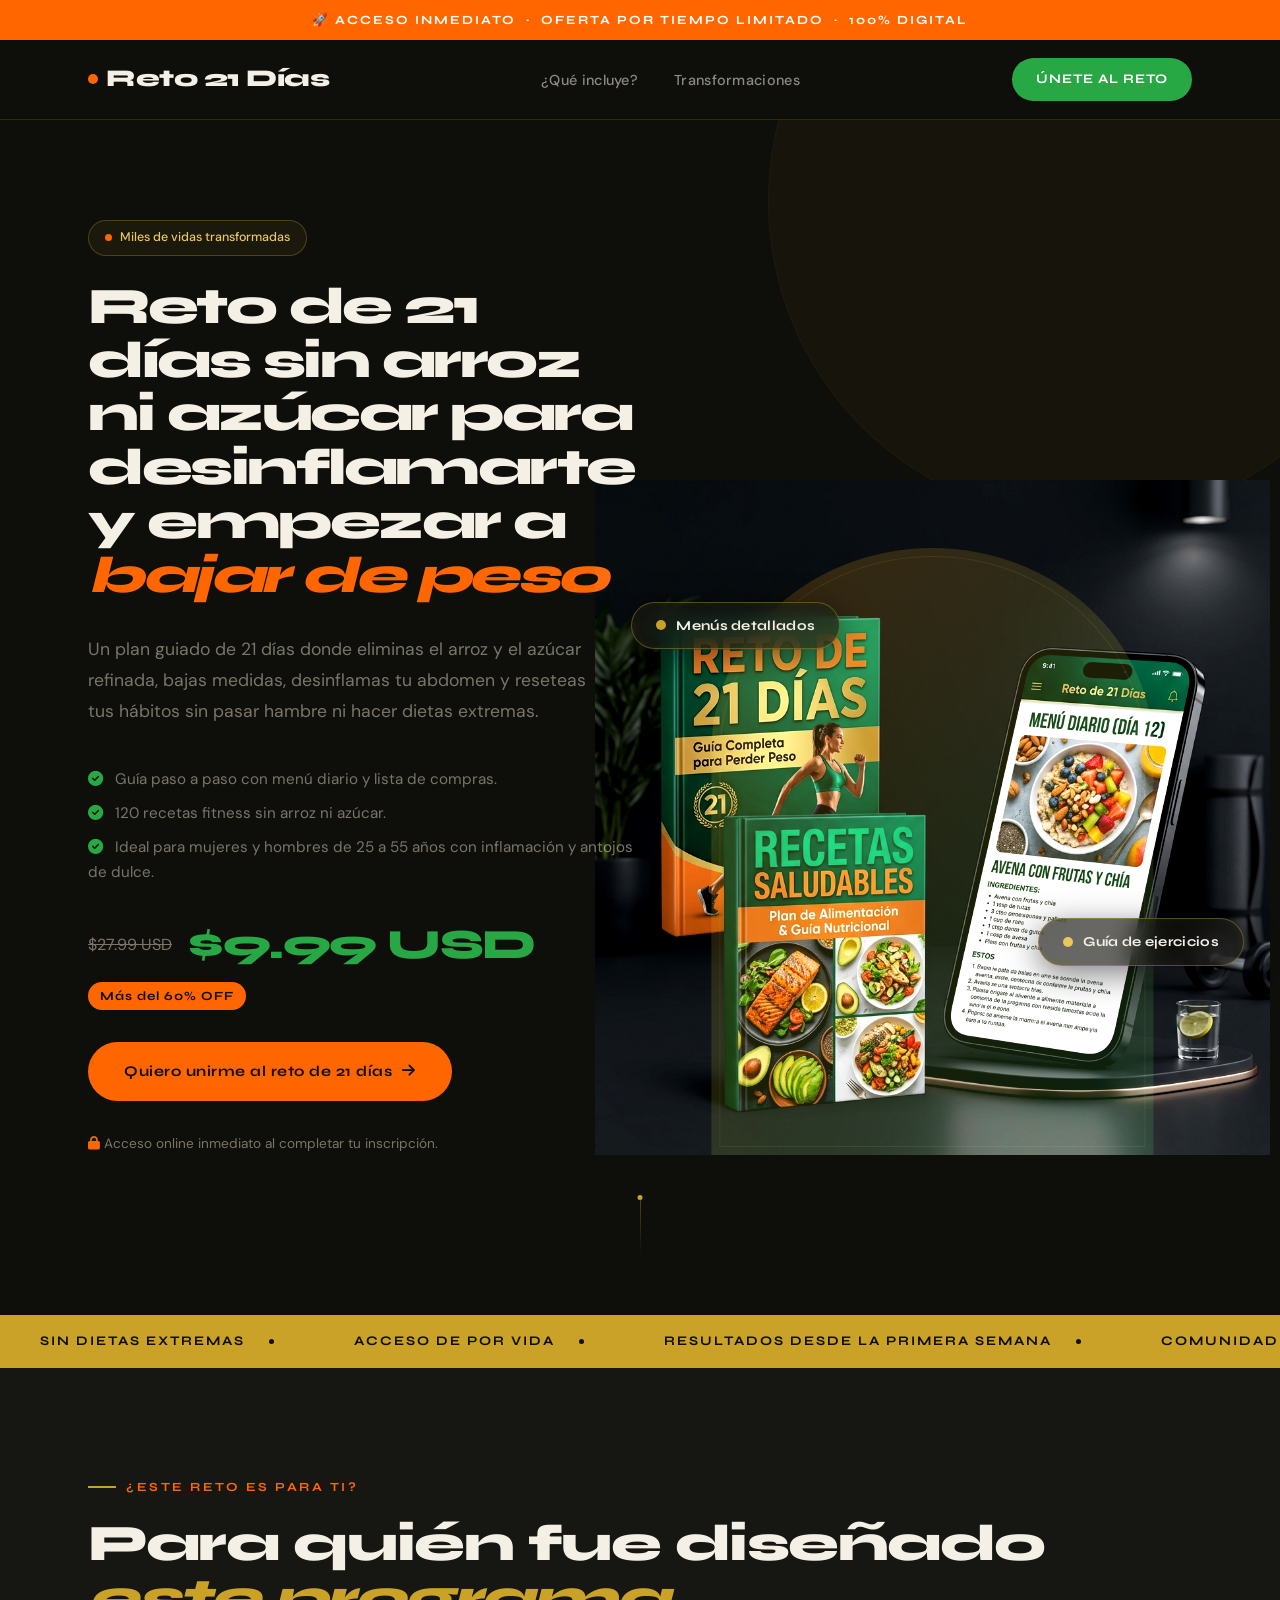
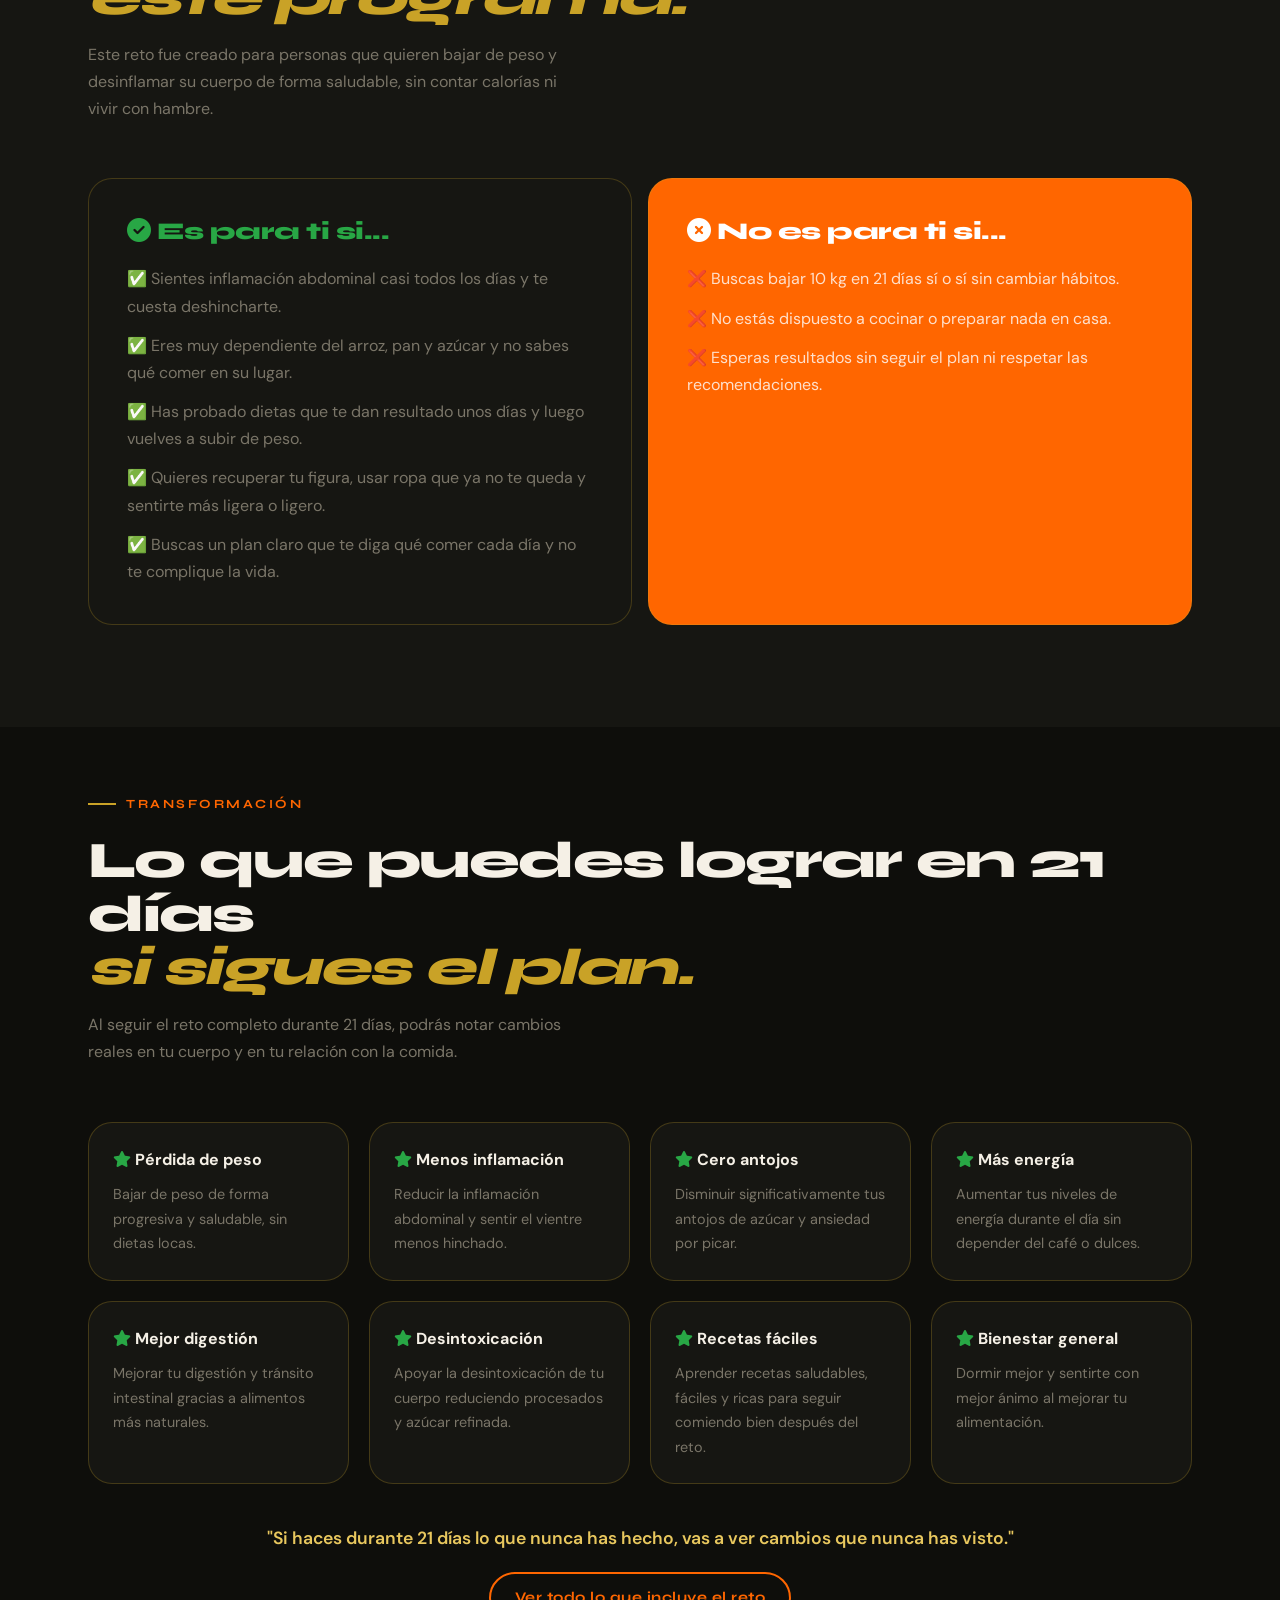
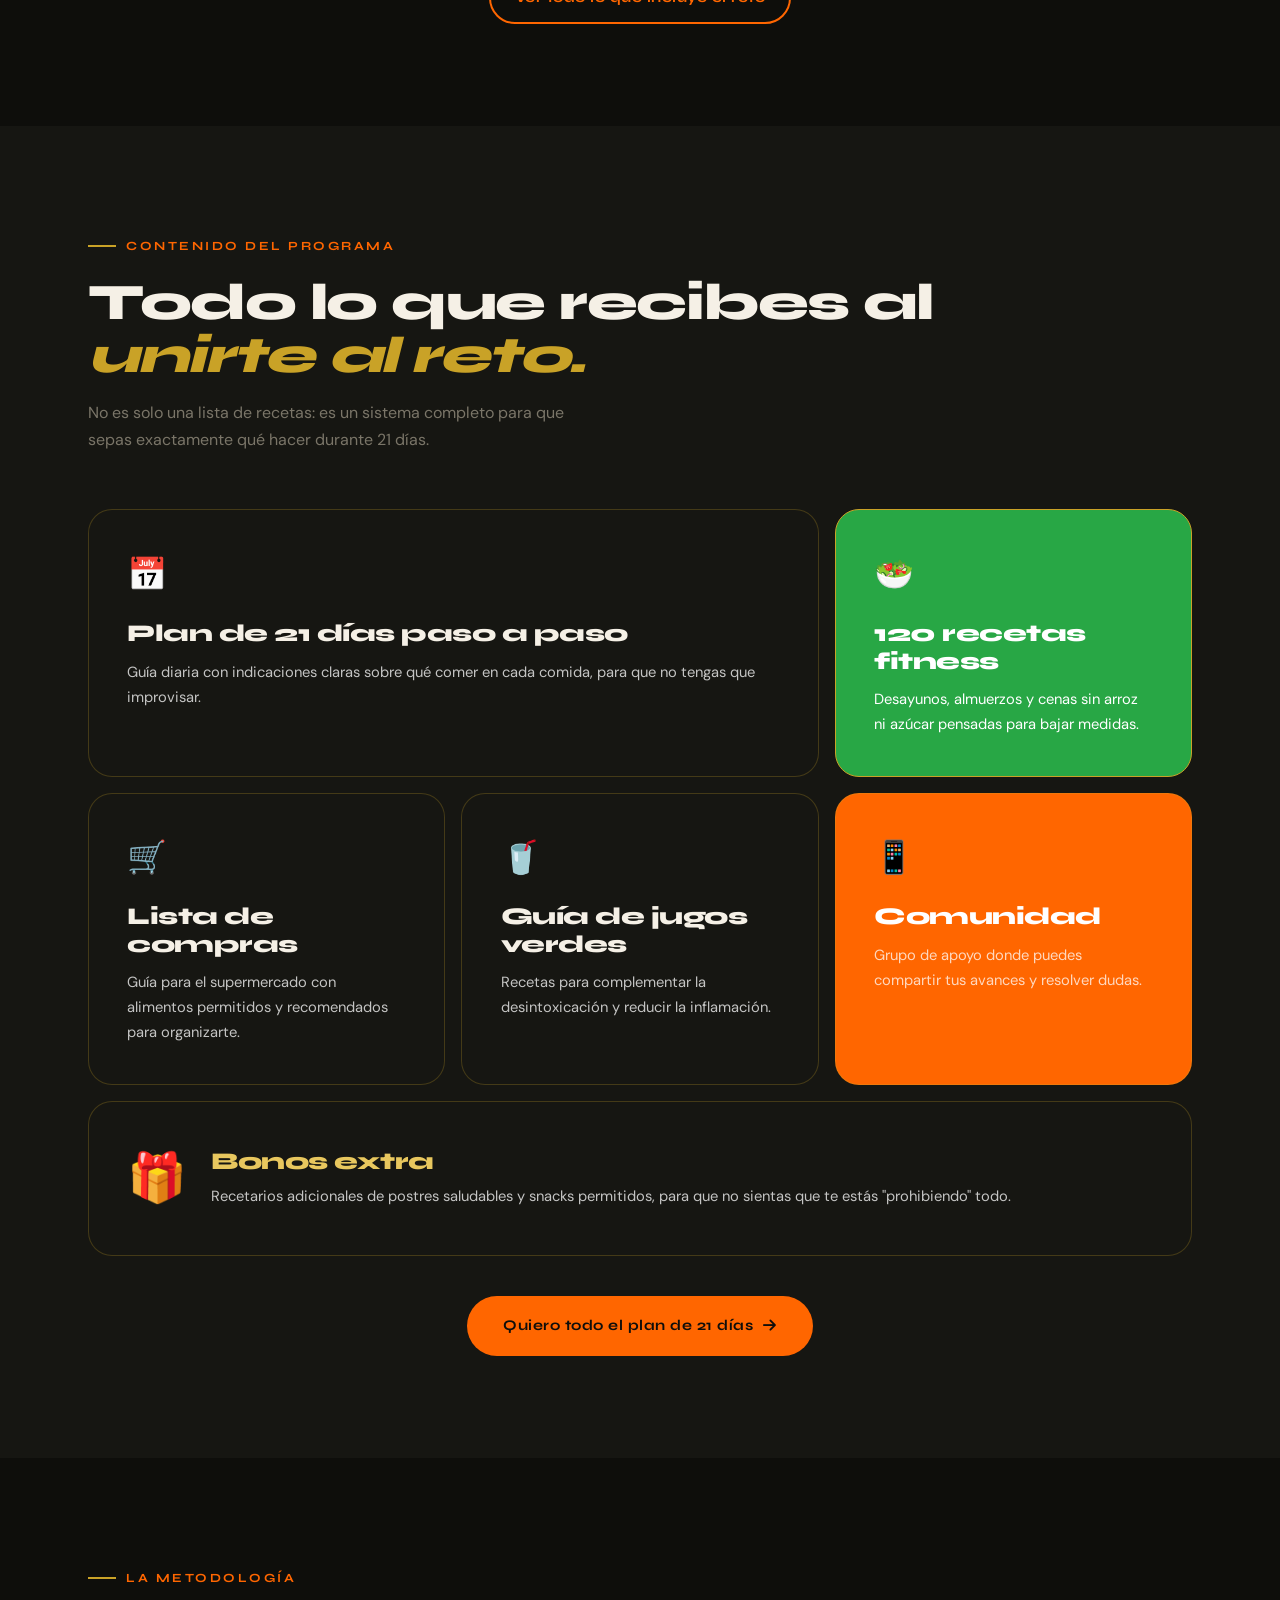
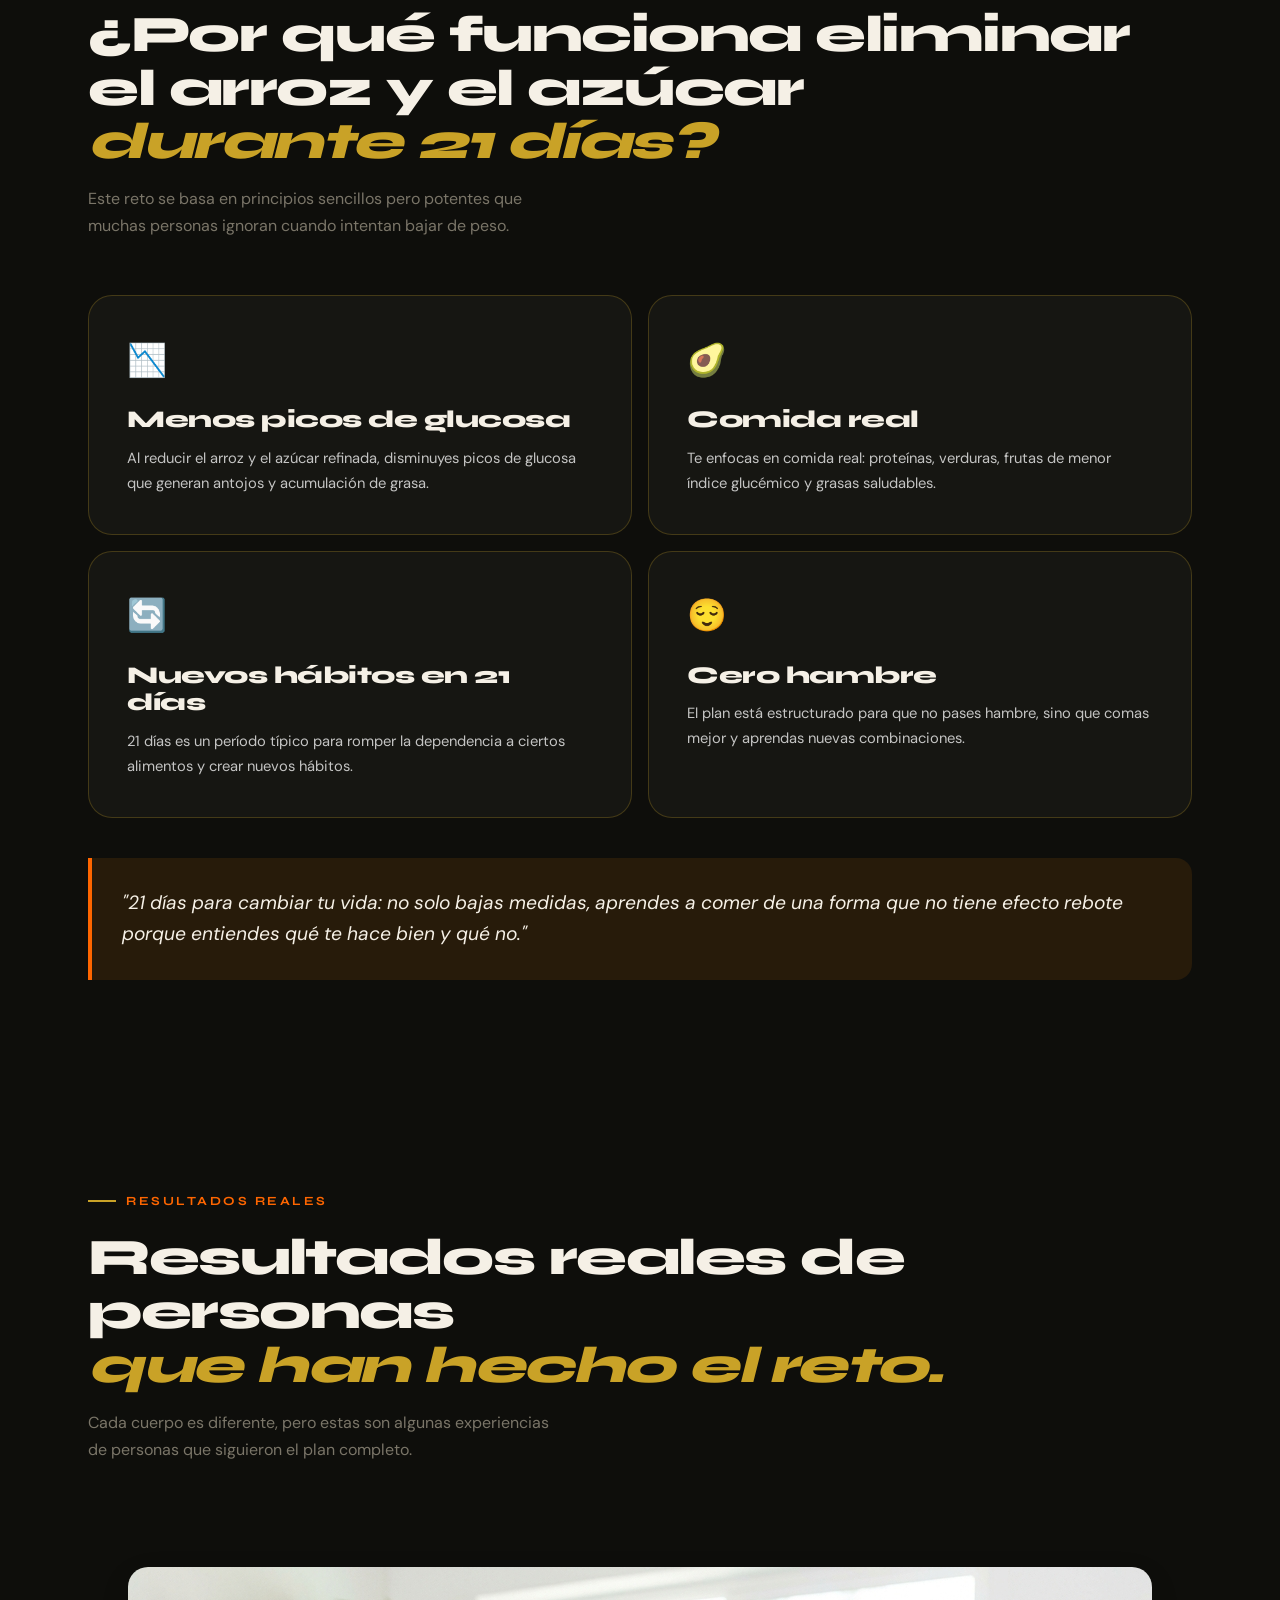
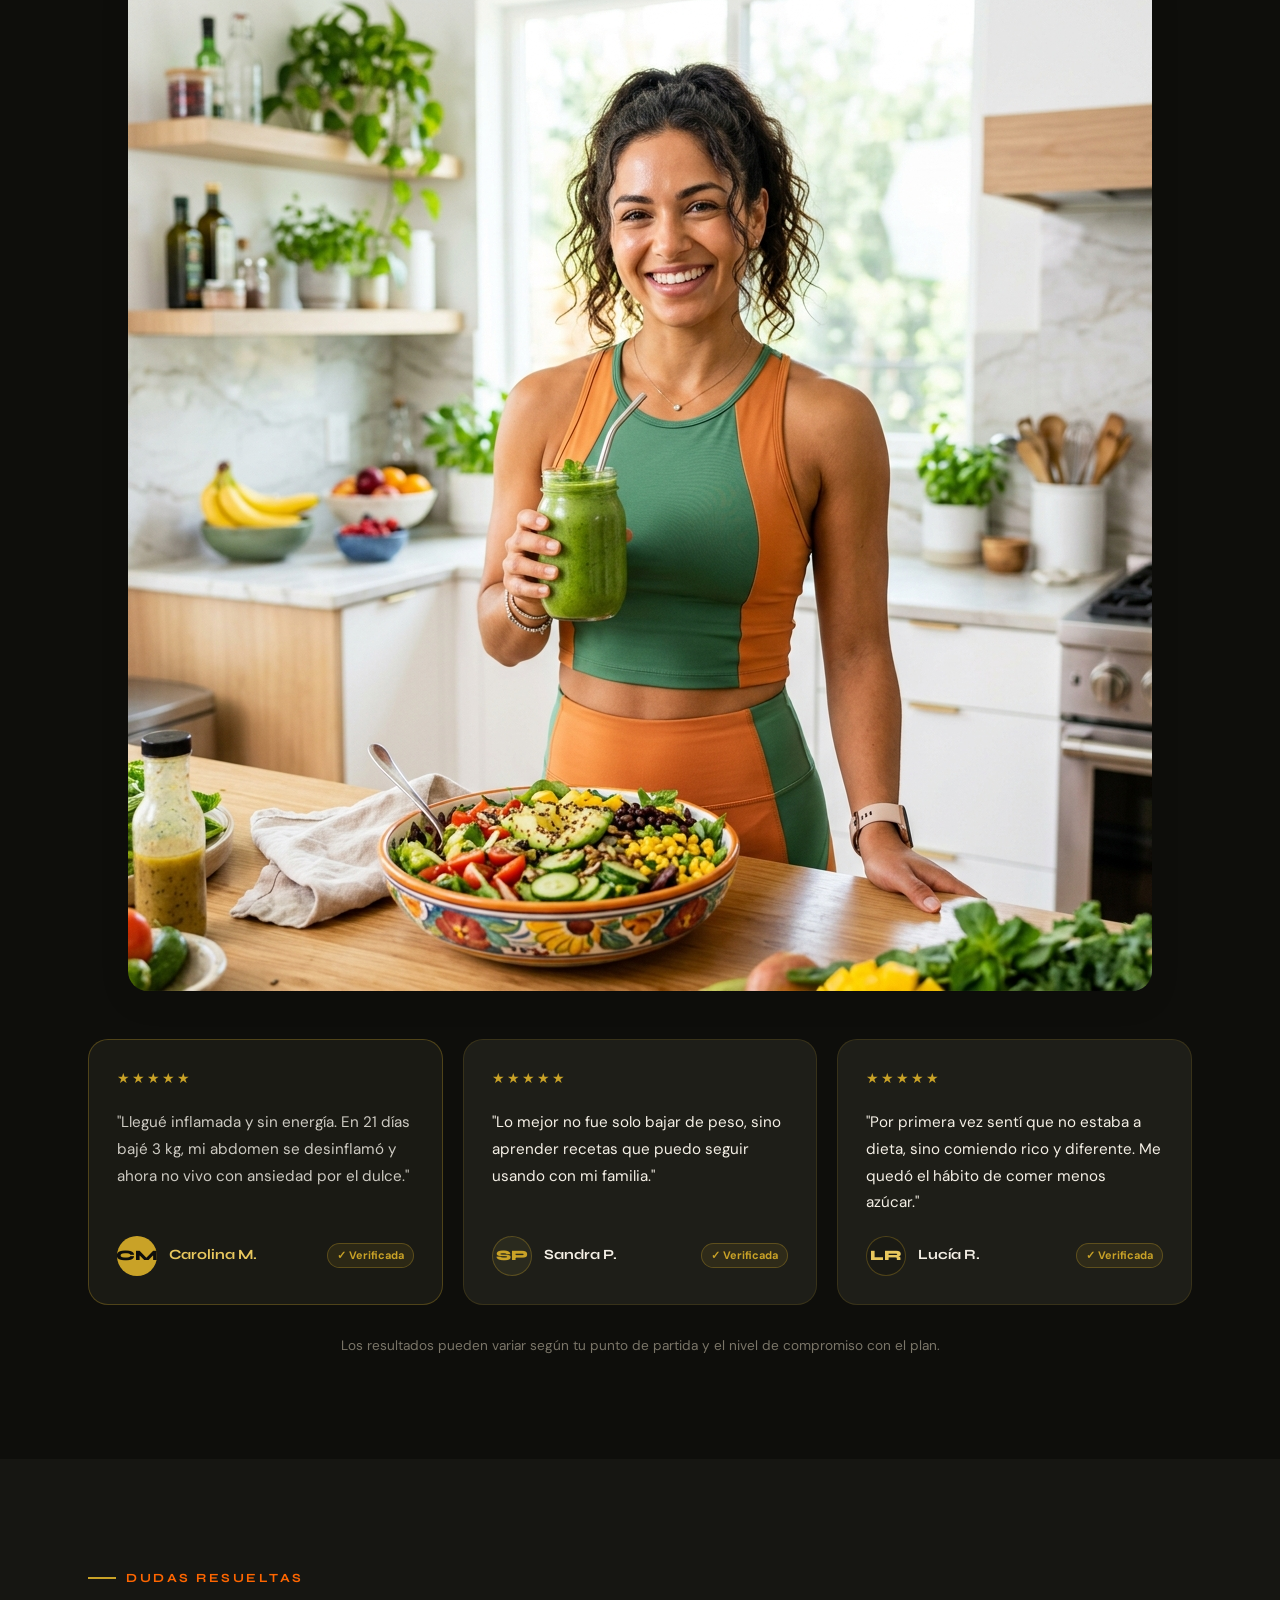
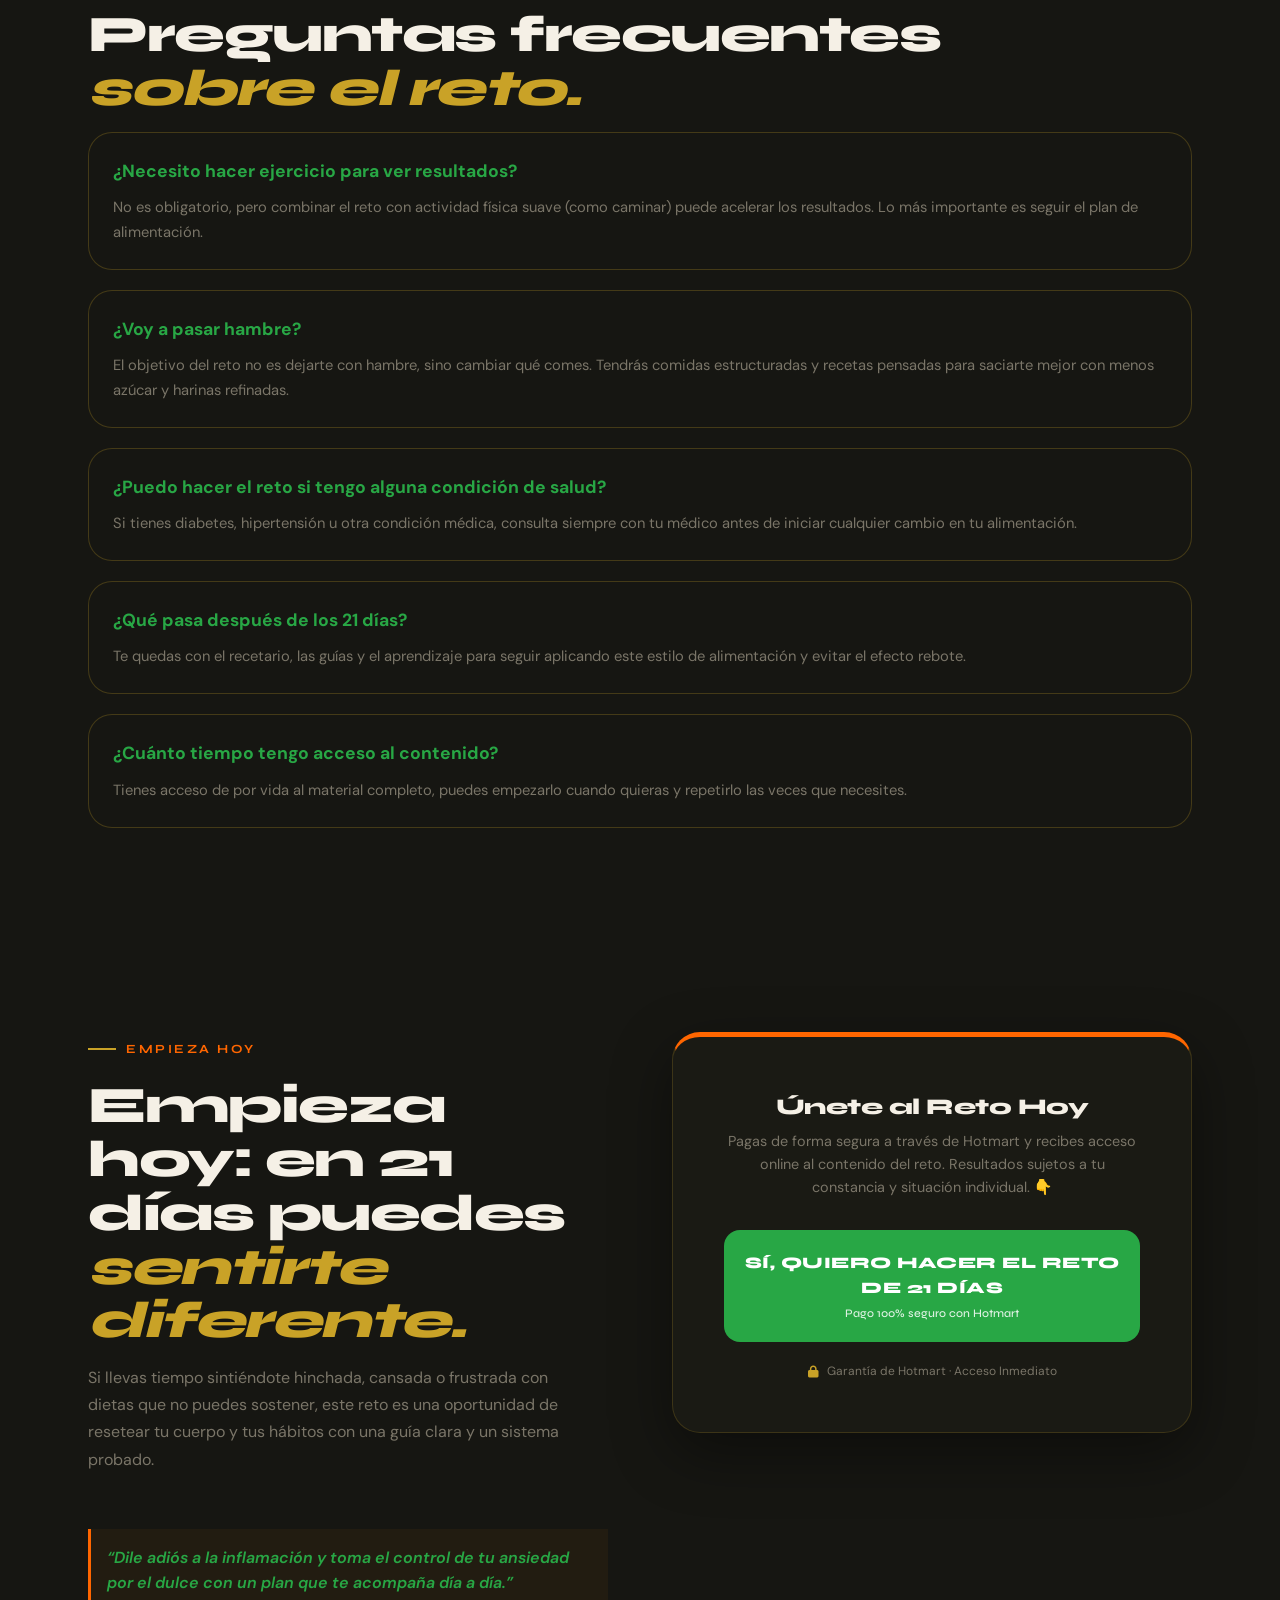
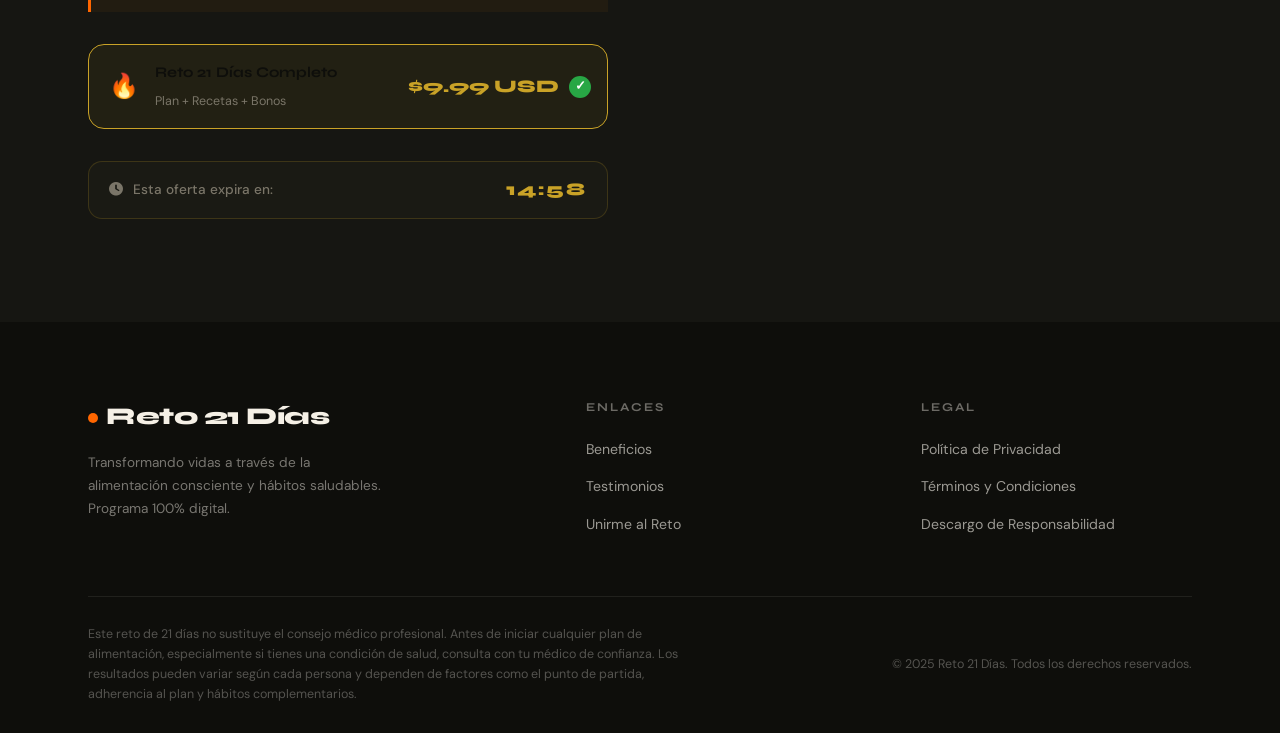
<file: index.html>
<!DOCTYPE html>
<html lang="es">
<head>
  <meta charset="UTF-8">
  <meta name="viewport" content="width=device-width, initial-scale=1.0">
  <title>Reto de 21 Días | Sin Arroz ni Azúcar</title>
  <meta name="description" content="Transforma tu cuerpo en 21 días. Pierde peso, acelera tu metabolismo y recupera tu energía con el Reto Sin Arroz ni Azúcar. Acceso inmediato.">
  <link rel="stylesheet" href="style.css">
  <link rel="preconnect" href="https://fonts.googleapis.com">
  <link rel="preconnect" href="https://fonts.gstatic.com" crossorigin>
  <link href="https://fonts.googleapis.com/css2?family=Syne:wght@400;600;700;800&family=DM+Sans:ital,wght@0,300;0,400;0,500;1,300&display=swap" rel="stylesheet">
  <link rel="stylesheet" href="https://cdnjs.cloudflare.com/ajax/libs/font-awesome/6.5.0/css/all.min.css">
  <style>
    :root {
      --mint: #FF8A00; /* Energetic Orange */
      --leaf: #FF6600; /* Darker Orange */
      --terra: #28A745; /* Healthy Green */
    }
    .hero-img-bg { background: linear-gradient(135deg, rgba(255,138,0,0.2) 0%, rgba(40,167,69,0.2) 100%); }
    .hero-circle { border: 1px solid rgba(255,138,0,0.15); }
    .bento-card.dark { background: #161612; }
    .bento-card.terra { background: var(--terra); color: white; }
    .bento-card.leaf { background: var(--leaf); color: white; }
  </style>
</head>
<body>

  <!-- Announce Bar -->
  <div class="announce-bar" style="background: var(--leaf); color: white;">
    🚀 Acceso Inmediato &nbsp;·&nbsp; Oferta por tiempo limitado &nbsp;·&nbsp; 100% Digital
  </div>

  <!-- Header -->
  <header id="header">
    <div class="container header-inner">
      <a href="#" class="logo">
        <span class="logo-dot" style="background: var(--leaf);"></span>
        Reto 21 Días
      </a>
      <ul class="nav-links" id="navLinks">
        <li><a href="#beneficios">¿Qué incluye?</a></li>
        <li><a href="#testimonios">Transformaciones</a></li>
      </ul>
      <a href="#pedido" class="btn-header" style="background: var(--terra); color: white;">Únete al Reto</a>
      <button class="hamburger" id="hamburger" aria-label="Menú">
        <span></span><span></span><span></span>
      </button>
    </div>
  </header>

  <!-- ============ HERO ============ -->
  <section class="hero">
    <div class="hero-circle" aria-hidden="true"></div>
    <div class="container">
      <div class="hero-layout">

        <!-- Text -->
        <div class="hero-text">
          <span class="hero-label">
            <span style="background: var(--leaf);"></span>
            Miles de vidas transformadas
          </span>
          <h1 class="hero-title" style="font-size: clamp(2.2rem, 4vw, 4rem); line-height: 1.05;">
            Reto de 21 días sin arroz ni azúcar para desinflamarte y empezar a
            <span class="line-accent" style="color: var(--leaf);">bajar de peso</span>
          </h1>
          <p class="hero-body" style="font-size: 1.1rem; max-width: 500px;">
            Un plan guiado de 21 días donde eliminas el arroz y el azúcar refinada, bajas medidas, desinflamas tu abdomen y reseteas tus hábitos sin pasar hambre ni hacer dietas extremas.
          </p>

          <ul style="list-style: none; padding: 0; margin-bottom: 40px; color: var(--muted); font-size: 0.95rem; line-height: 1.6;">
            <li style="margin-bottom: 10px;"><i class="fas fa-check-circle" style="color: var(--terra); margin-right: 8px;"></i> Guía paso a paso con menú diario y lista de compras.</li>
            <li style="margin-bottom: 10px;"><i class="fas fa-check-circle" style="color: var(--terra); margin-right: 8px;"></i> 120 recetas fitness sin arroz ni azúcar.</li>
            <li style="margin-bottom: 10px;"><i class="fas fa-check-circle" style="color: var(--terra); margin-right: 8px;"></i> Ideal para mujeres y hombres de 25 a 55 años con inflamación y antojos de dulce.</li>
          </ul>

          <div class="price-row">
            <span class="price-old">$27.99 USD</span>
            <span class="price-main" style="color: var(--terra);">$9.99 USD</span>
            <span class="price-tag" style="background: var(--leaf);">Más del 60% OFF</span>
          </div>

          <div class="hero-cta-group">
            <a href="#pedido" class="btn-main" id="heroCta" style="background: var(--leaf); border-color: var(--leaf);">
              <span>Quiero unirme al reto de 21 días</span>
              <i class="fas fa-arrow-right"></i>
            </a>
            <span class="hero-note" style="display: block; width: 100%; margin-top: 12px; font-size: 0.85rem;">
              <i class="fas fa-lock" style="color: var(--leaf);"></i>
              Acceso online inmediato al completar tu inscripción.
            </span>
          </div>
        </div>
        <!-- Image -->
        <div class="hero-visual">
          <div class="hero-img-bg" aria-hidden="true"></div>
          <img src="reto21_hero.png" alt="Reto de 21 Días" style="width: 130%; max-width: 800px; margin-left: -15%; mix-blend-mode: screen; filter: contrast(1.15);">
          <div class="hero-pill p1">
            <span class="dot green"></span> Menús detallados
          </div>
          <div class="hero-pill p2">
            <span class="dot orange"></span> Guía de ejercicios
          </div>
        </div>

      </div>

      <!-- Scroll indicator -->
      <div class="hero-scroll" aria-hidden="true">
        <div class="scroll-line"></div>
      </div>
    </div>
  </section>

  <!-- ============ MARQUEE ============ -->
  <div class="marquee-section" aria-hidden="true">
    <div class="marquee-track">
      <!-- duplicated for seamless loop -->
      <span class="marquee-item">Sin dietas extremas<span class="marquee-sep"></span></span>
      <span class="marquee-item">Acceso de por vida<span class="marquee-sep"></span></span>
      <span class="marquee-item">Resultados desde la primera semana<span class="marquee-sep"></span></span>
      <span class="marquee-item">Comunidad Privada<span class="marquee-sep"></span></span>
      <span class="marquee-item">Menús fáciles de preparar<span class="marquee-sep"></span></span>
      <span class="marquee-item">Sin dietas extremas<span class="marquee-sep"></span></span>
      <span class="marquee-item">Acceso de por vida<span class="marquee-sep"></span></span>
      <span class="marquee-item">Resultados desde la primera semana<span class="marquee-sep"></span></span>
      <span class="marquee-item">Comunidad Privada<span class="marquee-sep"></span></span>
      <span class="marquee-item">Menús fáciles de preparar<span class="marquee-sep"></span></span>
    </div>
  </div>

  <!-- ============ PARA QUIEN ============ -->
  <section class="benefits" id="para-quien" style="background: var(--cream-dark);">
    <div class="container">
      <div class="reveal">
        <span class="section-tag" style="color: var(--leaf);">¿Este reto es para ti?</span>
        <h2 class="section-title">Para quién fue diseñado<br><em>este programa.</em></h2>
        <p class="section-sub">Este reto fue creado para personas que quieren bajar de peso y desinflamar su cuerpo de forma saludable, sin contar calorías ni vivir con hambre.</p>
      </div>
      <div class="bento">
        <div class="bento-card dark span-6 reveal">
          <h3 style="color: var(--terra); margin-bottom: 20px;"><i class="fas fa-check-circle"></i> Es para ti si...</h3>
          <ul style="list-style: none; padding: 0; color: var(--muted); line-height: 1.7;">
            <li style="margin-bottom: 12px;">✅ Sientes inflamación abdominal casi todos los días y te cuesta deshincharte.</li>
            <li style="margin-bottom: 12px;">✅ Eres muy dependiente del arroz, pan y azúcar y no sabes qué comer en su lugar.</li>
            <li style="margin-bottom: 12px;">✅ Has probado dietas que te dan resultado unos días y luego vuelves a subir de peso.</li>
            <li style="margin-bottom: 12px;">✅ Quieres recuperar tu figura, usar ropa que ya no te queda y sentirte más ligera o ligero.</li>
            <li>✅ Buscas un plan claro que te diga qué comer cada día y no te complique la vida.</li>
          </ul>
        </div>
        <div class="bento-card leaf span-6 reveal">
          <h3 style="margin-bottom: 20px;"><i class="fas fa-times-circle"></i> No es para ti si...</h3>
          <ul style="list-style: none; padding: 0; color: rgba(255,255,255,0.8); line-height: 1.7;">
            <li style="margin-bottom: 12px;">❌ Buscas bajar 10 kg en 21 días sí o sí sin cambiar hábitos.</li>
            <li style="margin-bottom: 12px;">❌ No estás dispuesto a cocinar o preparar nada en casa.</li>
            <li>❌ Esperas resultados sin seguir el plan ni respetar las recomendaciones.</li>
          </ul>
        </div>
      </div>
    </div>
  </section>

  <!-- ============ TRANSFORMACION ============ -->
  <section class="benefits" style="padding-top: 60px;">
    <div class="container">
      <div class="reveal">
        <span class="section-tag" style="color: var(--leaf);">Transformación</span>
        <h2 class="section-title">Lo que puedes lograr en 21 días<br><em>si sigues el plan.</em></h2>
        <p class="section-sub">Al seguir el reto completo durante 21 días, podrás notar cambios reales en tu cuerpo y en tu relación con la comida.</p>
      </div>
      <div style="display: grid; grid-template-columns: repeat(auto-fit, minmax(250px, 1fr)); gap: 20px; margin-bottom: 40px;" class="reveal">
        <div class="bento-card dark" style="padding: 24px;">
          <h4 style="color: var(--ink); margin-bottom: 10px;"><i class="fas fa-star" style="color: var(--terra);"></i> Pérdida de peso</h4>
          <p style="color: var(--muted); font-size: 0.9rem;">Bajar de peso de forma progresiva y saludable, sin dietas locas.</p>
        </div>
        <div class="bento-card dark" style="padding: 24px;">
          <h4 style="color: var(--ink); margin-bottom: 10px;"><i class="fas fa-star" style="color: var(--terra);"></i> Menos inflamación</h4>
          <p style="color: var(--muted); font-size: 0.9rem;">Reducir la inflamación abdominal y sentir el vientre menos hinchado.</p>
        </div>
        <div class="bento-card dark" style="padding: 24px;">
          <h4 style="color: var(--ink); margin-bottom: 10px;"><i class="fas fa-star" style="color: var(--terra);"></i> Cero antojos</h4>
          <p style="color: var(--muted); font-size: 0.9rem;">Disminuir significativamente tus antojos de azúcar y ansiedad por picar.</p>
        </div>
        <div class="bento-card dark" style="padding: 24px;">
          <h4 style="color: var(--ink); margin-bottom: 10px;"><i class="fas fa-star" style="color: var(--terra);"></i> Más energía</h4>
          <p style="color: var(--muted); font-size: 0.9rem;">Aumentar tus niveles de energía durante el día sin depender del café o dulces.</p>
        </div>
        <div class="bento-card dark" style="padding: 24px;">
          <h4 style="color: var(--ink); margin-bottom: 10px;"><i class="fas fa-star" style="color: var(--terra);"></i> Mejor digestión</h4>
          <p style="color: var(--muted); font-size: 0.9rem;">Mejorar tu digestión y tránsito intestinal gracias a alimentos más naturales.</p>
        </div>
        <div class="bento-card dark" style="padding: 24px;">
          <h4 style="color: var(--ink); margin-bottom: 10px;"><i class="fas fa-star" style="color: var(--terra);"></i> Desintoxicación</h4>
          <p style="color: var(--muted); font-size: 0.9rem;">Apoyar la desintoxicación de tu cuerpo reduciendo procesados y azúcar refinada.</p>
        </div>
        <div class="bento-card dark" style="padding: 24px;">
          <h4 style="color: var(--ink); margin-bottom: 10px;"><i class="fas fa-star" style="color: var(--terra);"></i> Recetas fáciles</h4>
          <p style="color: var(--muted); font-size: 0.9rem;">Aprender recetas saludables, fáciles y ricas para seguir comiendo bien después del reto.</p>
        </div>
        <div class="bento-card dark" style="padding: 24px;">
          <h4 style="color: var(--ink); margin-bottom: 10px;"><i class="fas fa-star" style="color: var(--terra);"></i> Bienestar general</h4>
          <p style="color: var(--muted); font-size: 0.9rem;">Dormir mejor y sentirte con mejor ánimo al mejorar tu alimentación.</p>
        </div>
      </div>
      <div style="text-align: center;" class="reveal">
        <p style="font-size: 1.1rem; font-weight: 600; margin-bottom: 20px; color: var(--gold-light);">"Si haces durante 21 días lo que nunca has hecho, vas a ver cambios que nunca has visto."</p>
        <a href="#beneficios" class="btn-main" style="background: transparent; border: 2px solid var(--leaf); color: var(--leaf); padding: 12px 24px;">Ver todo lo que incluye el reto</a>
      </div>
    </div>
  </section>

  <!-- ============ BENEFITS BENTO ============ -->
  <section class="benefits" id="beneficios" style="background: var(--cream-dark);">
    <div class="container">
      <div class="reveal">
        <span class="section-tag" style="color: var(--leaf);">Contenido del Programa</span>
        <h2 class="section-title">Todo lo que recibes al<br><em>unirte al reto.</em></h2>
        <p class="section-sub">No es solo una lista de recetas: es un sistema completo para que sepas exactamente qué hacer durante 21 días.</p>
      </div>

      <div class="bento">
        <!-- Row 1 -->
        <div class="bento-card dark span-8 reveal">
          <span class="bento-icon">📅</span>
          <h3>Plan de 21 días paso a paso</h3>
          <p>Guía diaria con indicaciones claras sobre qué comer en cada comida, para que no tengas que improvisar.</p>
        </div>

        <div class="bento-card terra span-4 reveal">
          <span class="bento-icon">🥗</span>
          <h3>120 recetas fitness</h3>
          <p style="color: white;">Desayunos, almuerzos y cenas sin arroz ni azúcar pensadas para bajar medidas.</p>
        </div>

        <!-- Row 2 -->
        <div class="bento-card dark span-4 reveal">
          <span class="bento-icon">🛒</span>
          <h3>Lista de compras</h3>
          <p>Guía para el supermercado con alimentos permitidos y recomendados para organizarte.</p>
        </div>

        <div class="bento-card dark span-4 reveal">
          <span class="bento-icon">🥤</span>
          <h3>Guía de jugos verdes</h3>
          <p>Recetas para complementar la desintoxicación y reducir la inflamación.</p>
        </div>

        <div class="bento-card leaf span-4 reveal">
          <span class="bento-icon">📱</span>
          <h3>Comunidad</h3>
          <p>Grupo de apoyo donde puedes compartir tus avances y resolver dudas.</p>
        </div>

        <!-- Row 3 -->
        <div class="bento-card dark span-12 reveal" style="display: flex; align-items: center; gap: 24px;">
          <span class="bento-icon" style="font-size: 3rem; margin-bottom: 0;">🎁</span>
          <div>
            <h3 style="margin-bottom: 8px; color: var(--gold-light);">Bonos extra</h3>
            <p style="margin-bottom: 0;">Recetarios adicionales de postres saludables y snacks permitidos, para que no sientas que te estás "prohibiendo" todo.</p>
          </div>
        </div>
      </div>
      
      <div style="text-align: center; margin-top: 40px;" class="reveal">
        <a href="#pedido" class="btn-main" style="background: var(--leaf); border-color: var(--leaf);">
          <span>Quiero todo el plan de 21 días</span>
          <i class="fas fa-arrow-right"></i>
        </a>
      </div>
    </div>
  </section>

  <!-- ============ COMPARISON ============ -->
  <section class="comparison" id="ciencia">
    <div class="container">
      <div class="reveal">
        <span class="section-tag" style="color: var(--leaf);">La Metodología</span>
        <h2 class="section-title">¿Por qué funciona eliminar el arroz y el azúcar<br><em>durante 21 días?</em></h2>
        <p class="section-sub">Este reto se basa en principios sencillos pero potentes que muchas personas ignoran cuando intentan bajar de peso.</p>
      </div>

      <div class="bento">
        <div class="bento-card dark span-6 reveal">
          <span class="bento-icon">📉</span>
          <h3>Menos picos de glucosa</h3>
          <p>Al reducir el arroz y el azúcar refinada, disminuyes picos de glucosa que generan antojos y acumulación de grasa.</p>
        </div>
        <div class="bento-card dark span-6 reveal">
          <span class="bento-icon">🥑</span>
          <h3>Comida real</h3>
          <p>Te enfocas en comida real: proteínas, verduras, frutas de menor índice glucémico y grasas saludables.</p>
        </div>
        <div class="bento-card dark span-6 reveal">
          <span class="bento-icon">🔄</span>
          <h3>Nuevos hábitos en 21 días</h3>
          <p>21 días es un período típico para romper la dependencia a ciertos alimentos y crear nuevos hábitos.</p>
        </div>
        <div class="bento-card dark span-6 reveal">
          <span class="bento-icon">😌</span>
          <h3>Cero hambre</h3>
          <p>El plan está estructurado para que no pases hambre, sino que comas mejor y aprendas nuevas combinaciones.</p>
        </div>
      </div>

      <div class="reveal" style="background: rgba(255, 138, 0, 0.1); border-left: 4px solid var(--leaf); padding: 30px; border-radius: 0 16px 16px 0; margin-top: 40px;">
        <p style="font-size: 1.2rem; font-style: italic; color: var(--ink); margin: 0;">
          "21 días para cambiar tu vida: no solo bajas medidas, aprendes a comer de una forma que no tiene efecto rebote porque entiendes qué te hace bien y qué no."
        </p>
      </div>
    </div>
  </section>

  <!-- ============ TESTIMONIALS ============ -->
  <section class="testimonials" id="testimonios">
    <div class="container">
      <div class="testi-header reveal">
        <div>
          <span class="section-tag" style="color: var(--leaf);">Resultados Reales</span>
          <h2 class="section-title">Resultados reales de personas<br><em>que han hecho el reto.</em></h2>
          <p class="section-sub" style="margin-top: 10px;">Cada cuerpo es diferente, pero estas son algunas experiencias de personas que siguieron el plan completo.</p>
        </div>
      </div>

      <div style="text-align: center; margin-bottom: 40px;" class="reveal">
        <img src="reto21_transform.png" alt="Resultados antes y después" style="max-width: 100%; border-radius: 20px; box-shadow: 0 10px 30px rgba(0,0,0,0.1);">
      </div>

      <div class="testi-grid">
        <div class="testi-card reveal">
          <div class="testi-stars">★★★★★</div>
          <p class="testi-quote">"Llegué inflamada y sin energía. En 21 días bajé 3 kg, mi abdomen se desinflamó y ahora no vivo con ansiedad por el dulce."</p>
          <div class="testi-footer">
            <div class="testi-avatar">CM</div>
            <div>
              <strong class="testi-name">Carolina M.</strong>
            </div>
            <span class="testi-verified">✓ Verificada</span>
          </div>
        </div>

        <div class="testi-card reveal">
          <div class="testi-stars">★★★★★</div>
          <p class="testi-quote">"Lo mejor no fue solo bajar de peso, sino aprender recetas que puedo seguir usando con mi familia."</p>
          <div class="testi-footer">
            <div class="testi-avatar">SP</div>
            <div>
              <strong class="testi-name">Sandra P.</strong>
            </div>
            <span class="testi-verified">✓ Verificada</span>
          </div>
        </div>

        <div class="testi-card reveal">
          <div class="testi-stars">★★★★★</div>
          <p class="testi-quote">"Por primera vez sentí que no estaba a dieta, sino comiendo rico y diferente. Me quedó el hábito de comer menos azúcar."</p>
          <div class="testi-footer">
            <div class="testi-avatar">LR</div>
            <div>
              <strong class="testi-name">Lucía R.</strong>
            </div>
            <span class="testi-verified">✓ Verificada</span>
          </div>
        </div>
      </div>
      
      <p style="text-align: center; color: var(--muted); font-size: 0.85rem; margin-top: 30px;" class="reveal">Los resultados pueden variar según tu punto de partida y el nivel de compromiso con el plan.</p>
    </div>
  </section>

  <!-- ============ FAQ ============ -->
  <section class="benefits" id="faq" style="background: var(--cream-dark);">
    <div class="container">
      <div class="reveal">
        <span class="section-tag" style="color: var(--leaf);">Dudas resueltas</span>
        <h2 class="section-title">Preguntas frecuentes<br><em>sobre el reto.</em></h2>
      </div>
      <div class="faq-list reveal" style="display: flex; flex-direction: column; gap: 20px;">
        <div class="bento-card dark" style="padding: 24px;">
          <h4 style="color: var(--terra); margin-bottom: 10px; font-size: 1.1rem;">¿Necesito hacer ejercicio para ver resultados?</h4>
          <p style="color: var(--muted); margin: 0;">No es obligatorio, pero combinar el reto con actividad física suave (como caminar) puede acelerar los resultados. Lo más importante es seguir el plan de alimentación.</p>
        </div>
        <div class="bento-card dark" style="padding: 24px;">
          <h4 style="color: var(--terra); margin-bottom: 10px; font-size: 1.1rem;">¿Voy a pasar hambre?</h4>
          <p style="color: var(--muted); margin: 0;">El objetivo del reto no es dejarte con hambre, sino cambiar qué comes. Tendrás comidas estructuradas y recetas pensadas para saciarte mejor con menos azúcar y harinas refinadas.</p>
        </div>
        <div class="bento-card dark" style="padding: 24px;">
          <h4 style="color: var(--terra); margin-bottom: 10px; font-size: 1.1rem;">¿Puedo hacer el reto si tengo alguna condición de salud?</h4>
          <p style="color: var(--muted); margin: 0;">Si tienes diabetes, hipertensión u otra condición médica, consulta siempre con tu médico antes de iniciar cualquier cambio en tu alimentación.</p>
        </div>
        <div class="bento-card dark" style="padding: 24px;">
          <h4 style="color: var(--terra); margin-bottom: 10px; font-size: 1.1rem;">¿Qué pasa después de los 21 días?</h4>
          <p style="color: var(--muted); margin: 0;">Te quedas con el recetario, las guías y el aprendizaje para seguir aplicando este estilo de alimentación y evitar el efecto rebote.</p>
        </div>
        <div class="bento-card dark" style="padding: 24px;">
          <h4 style="color: var(--terra); margin-bottom: 10px; font-size: 1.1rem;">¿Cuánto tiempo tengo acceso al contenido?</h4>
          <p style="color: var(--muted); margin: 0;">Tienes acceso de por vida al material completo, puedes empezarlo cuando quieras y repetirlo las veces que necesites.</p>
        </div>
      </div>
    </div>
  </section>

  <!-- ============ ORDER FORM ============ -->
  <section class="order" id="pedido">
    <div class="container">
      <div class="order-wrap">

        <!-- Left -->
        <div class="order-left reveal-left">
          <span class="section-tag" style="color: var(--leaf);">Empieza Hoy</span>
          <h2 class="section-title">Empieza hoy: en 21 días puedes<br><em>sentirte diferente.</em></h2>
          <p class="section-sub">Si llevas tiempo sintiéndote hinchada, cansada o frustrada con dietas que no puedes sostener, este reto es una oportunidad de resetear tu cuerpo y tus hábitos con una guía clara y un sistema probado.</p>

          <div style="background: rgba(255, 138, 0, 0.05); border-left: 3px solid var(--leaf); padding: 16px; margin-bottom: 30px;">
            <p style="font-weight: 600; color: var(--terra); margin: 0; font-style: italic;">“Dile adiós a la inflamación y toma el control de tu ansiedad por el dulce con un plan que te acompaña día a día.”</p>
          </div>

          <div class="order-promo-pills">
            <div class="promo-pill active" data-val="1">
              <span class="pill-emoji">🔥</span>
              <div class="pill-info">
                <strong>Reto 21 Días Completo</strong>
                <span>Plan + Recetas + Bonos</span>
              </div>
              <span class="pill-price">$9.99 USD</span>
            </div>
          </div>

          <div class="order-timer">
            <i class="fas fa-clock"></i>
            Esta oferta expira en:
            <span id="timer">15:00</span>
          </div>
        </div>
        <!-- Right — CTA -->
        <div class="order-form-box reveal-right" style="border-top: 5px solid var(--leaf); text-align: center;">
          <h3 class="form-title">Únete al Reto Hoy</h3>
          <p class="form-sub" style="margin-bottom: 30px; font-size: 0.9rem;">Pagas de forma segura a través de Hotmart y recibes acceso online al contenido del reto. Resultados sujetos a tu constancia y situación individual. 👇</p>

          <a href="https://go.hotmart.com/U105633012A?ap=3ce2" class="btn-submit" style="background: var(--terra); display: block; text-decoration: none;">
            <span>Sí, quiero hacer el reto de 21 días</span>
            <span class="sub">Pago 100% seguro con Hotmart</span>
          </a>

          <div class="form-assurance" style="margin-top: 20px;">
            <i class="fas fa-lock"></i>
            Garantía de Hotmart · Acceso Inmediato
          </div>
        </div>

      </div>
    </div>
  </section>

  <!-- ============ FOOTER ============ -->
  <footer>
    <div class="container">
      <div class="footer-top">
        <div class="footer-brand">
          <div class="logo">
            <span class="logo-dot" style="background: var(--leaf);"></span>Reto 21 Días
          </div>
          <p>Transformando vidas a través de la alimentación consciente y hábitos saludables. Programa 100% digital.</p>
        </div>
        <div class="footer-col">
          <h6>Enlaces</h6>
          <ul>
            <li><a href="#beneficios">Beneficios</a></li>
            <li><a href="#testimonios">Testimonios</a></li>
            <li><a href="#pedido">Unirme al Reto</a></li>
          </ul>
        </div>
        <div class="footer-col">
          <h6>Legal</h6>
          <ul>
            <li><a href="#">Política de Privacidad</a></li>
            <li><a href="#">Términos y Condiciones</a></li>
            <li><a href="#">Descargo de Responsabilidad</a></li>
          </ul>
        </div>
      </div>
      <div class="footer-bottom">
        <p class="footer-disclaimer">Este reto de 21 días no sustituye el consejo médico profesional. Antes de iniciar cualquier plan de alimentación, especialmente si tienes una condición de salud, consulta con tu médico de confianza. Los resultados pueden variar según cada persona y dependen de factores como el punto de partida, adherencia al plan y hábitos complementarios.</p>
        <span>© 2025 Reto 21 Días. Todos los derechos reservados.</span>
      </div>
    </div>
  </footer>

  <!-- Social Proof Notification -->
  <div class="notif-popup" id="notifPopup">
    <span class="notif-live" style="background: var(--leaf);"></span>
    <img class="notif-img" src="reto21_hero.png" alt="Producto">
    <div class="notif-body">
      <p id="notifText">Alguien acaba de unirse al Reto</p>
      <small id="notifTime">Hace 2 minutos</small>
    </div>
  </div>

  <script src="script.js"></script>
</body>
</html>
</file>
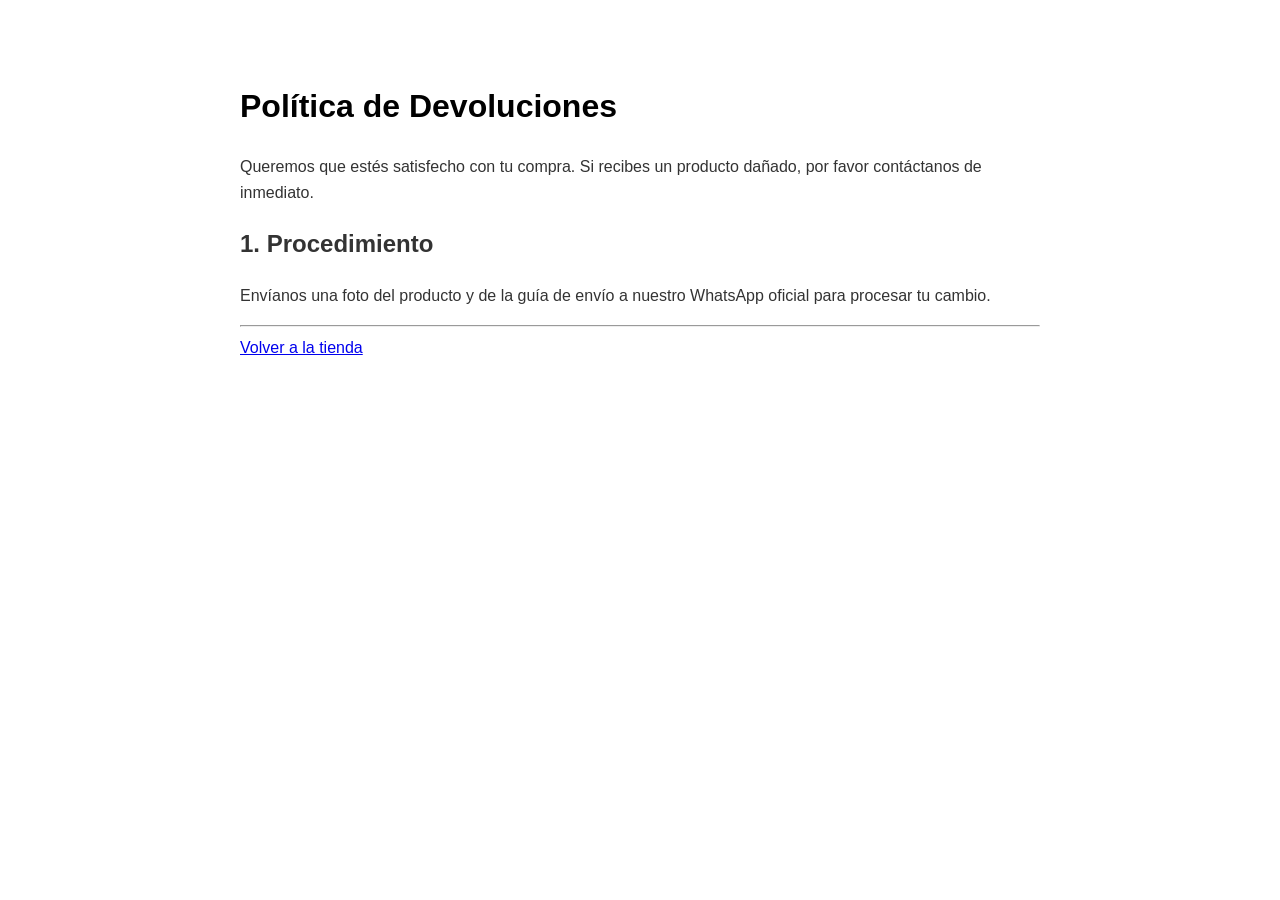
<file: politica-devoluciones.html>
<!DOCTYPE html>
<html lang="es">
<head>
  <meta charset="UTF-8">
  <meta name="viewport" content="width=device-width, initial-scale=1.0">
  <title>Política de Devoluciones | Vida Sana</title>
  <style>
    body { font-family: sans-serif; line-height: 1.6; color: #333; max-width: 800px; margin: 40px auto; padding: 20px; }
    h1 { color: #000; }
  </style>
</head>
<body>
  <h1>Política de Devoluciones</h1>
  <p>Queremos que estés satisfecho con tu compra. Si recibes un producto dañado, por favor contáctanos de inmediato.</p>
  <h2>1. Procedimiento</h2>
  <p>Envíanos una foto del producto y de la guía de envío a nuestro WhatsApp oficial para procesar tu cambio.</p>
  <hr>
  <a href="index.html">Volver a la tienda</a>
</body>
</html>
</file>
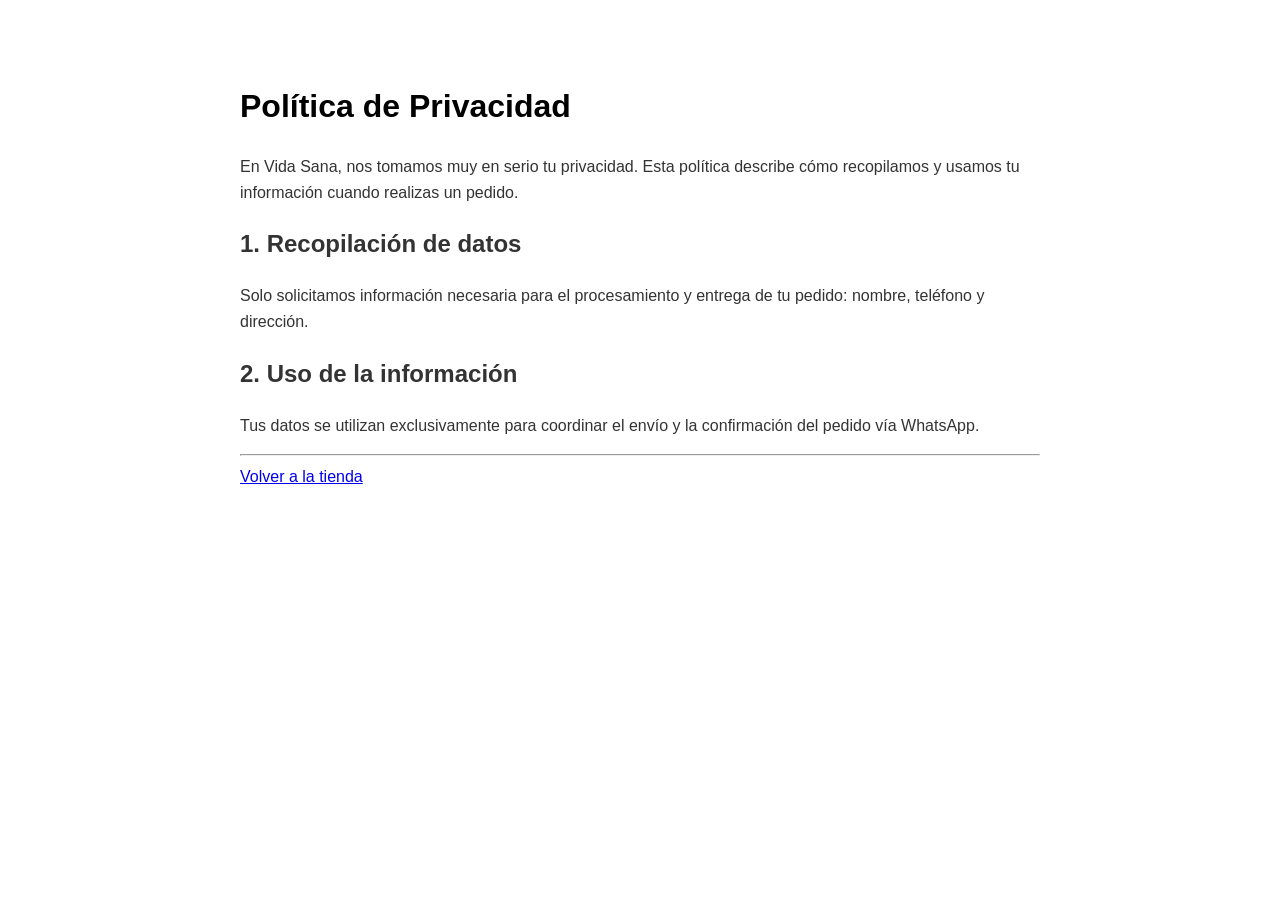
<file: politica-privacidad.html>
<!DOCTYPE html>
<html lang="es">
<head>
  <meta charset="UTF-8">
  <meta name="viewport" content="width=device-width, initial-scale=1.0">
  <title>Política de Privacidad | Vida Sana</title>
  <style>
    body { font-family: sans-serif; line-height: 1.6; color: #333; max-width: 800px; margin: 40px auto; padding: 20px; }
    h1 { color: #000; }
  </style>
</head>
<body>
  <h1>Política de Privacidad</h1>
  <p>En Vida Sana, nos tomamos muy en serio tu privacidad. Esta política describe cómo recopilamos y usamos tu información cuando realizas un pedido.</p>
  <h2>1. Recopilación de datos</h2>
  <p>Solo solicitamos información necesaria para el procesamiento y entrega de tu pedido: nombre, teléfono y dirección.</p>
  <h2>2. Uso de la información</h2>
  <p>Tus datos se utilizan exclusivamente para coordinar el envío y la confirmación del pedido vía WhatsApp.</p>
  <hr>
  <a href="index.html">Volver a la tienda</a>
</body>
</html>
</file>
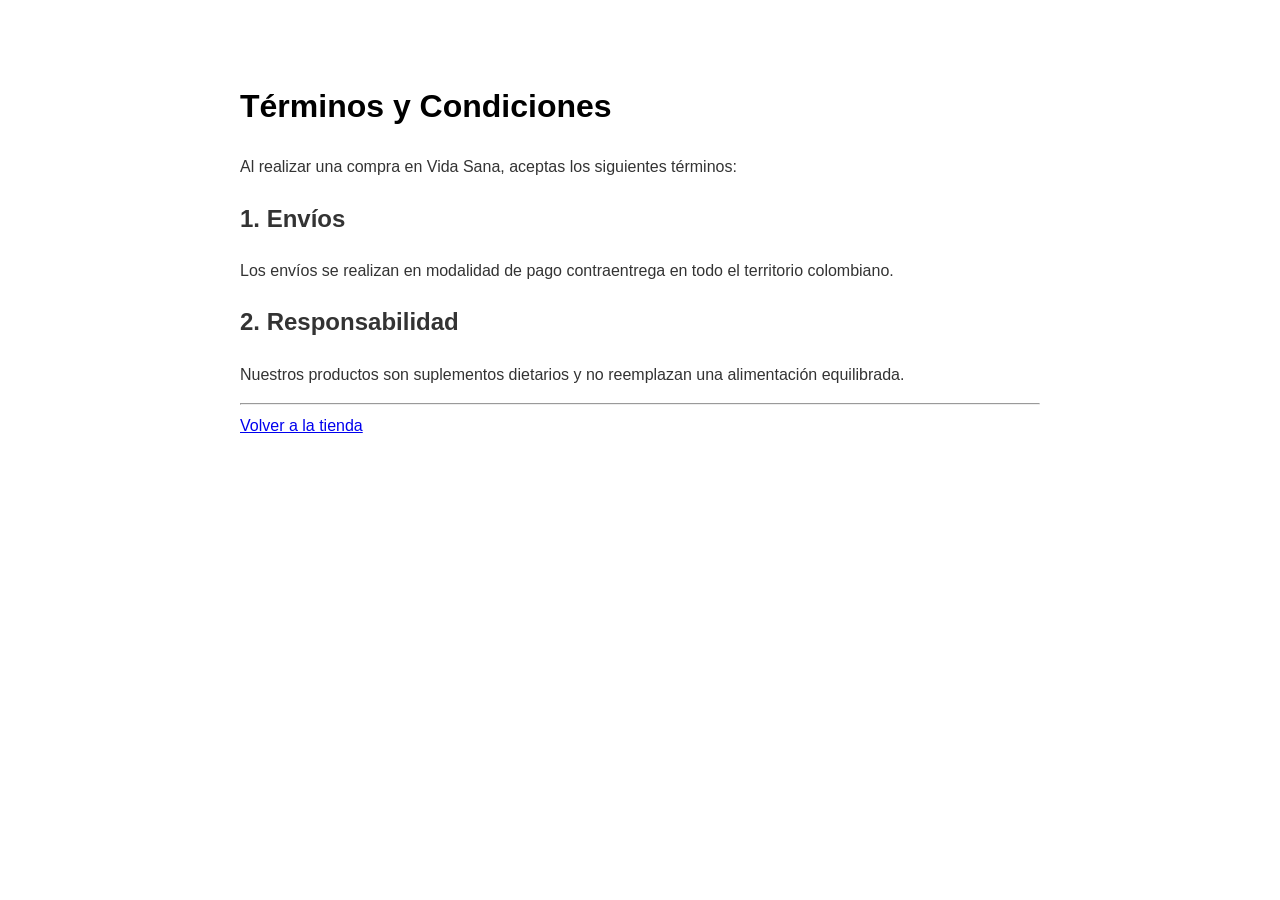
<file: terminos-condiciones.html>
<!DOCTYPE html>
<html lang="es">
<head>
  <meta charset="UTF-8">
  <meta name="viewport" content="width=device-width, initial-scale=1.0">
  <title>Términos y Condiciones | Vida Sana</title>
  <style>
    body { font-family: sans-serif; line-height: 1.6; color: #333; max-width: 800px; margin: 40px auto; padding: 20px; }
    h1 { color: #000; }
  </style>
</head>
<body>
  <h1>Términos y Condiciones</h1>
  <p>Al realizar una compra en Vida Sana, aceptas los siguientes términos:</p>
  <h2>1. Envíos</h2>
  <p>Los envíos se realizan en modalidad de pago contraentrega en todo el territorio colombiano.</p>
  <h2>2. Responsabilidad</h2>
  <p>Nuestros productos son suplementos dietarios y no reemplazan una alimentación equilibrada.</p>
  <hr>
  <a href="index.html">Volver a la tienda</a>
</body>
</html>
</file>
<file: style.css>
@import url('https://fonts.googleapis.com/css2?family=Syne:wght@400;600;700;800&family=DM+Sans:ital,wght@0,300;0,400;0,500;1,300&display=swap');

/* =============================================
   VIDA SANA — Black & Gold Premium Design
   Inspired by the product bottle palette
   ============================================= */

:root {
  /* Backgrounds — from the black bottle */
  --cream: #0e0e0b;
  /* page base – warm near-black  */
  --cream-dark: #161612;
  /* slightly lighter surface      */
  --off-white: #1e1e18;
  /* card surface                 */

  /* Golds — from the label stripes */
  --gold: #c9a227;
  /* primary gold                 */
  --gold-light: #e8c75e;
  /* lighter gold highlight       */
  --gold-dark: #9e7d18;
  /* pressed/hover gold           */
  --sand: #f0d878;
  /* bright accent gold           */

  /* Text */
  --ink: #f5f0e6;
  /* warm white — main text       */
  --muted: #7a7568;
  /* subdued / secondary text     */

  /* Borders */
  --border: rgba(201, 162, 39, 0.18);
  /* gold-tinted border   */
  --border-light: rgba(245, 240, 230, 0.1);

  /* Legacy aliases kept for compatibility */
  --forest: #0e0e0b;
  --forest-mid: #1a1a14;
  --leaf: #c9a227;
  /* was green, now gold          */
  --mint: #e8c75e;
  /* was mint, now light gold     */
  --lime: rgba(201, 162, 39, 0.12);
  --terra: #c9a227;
  /* CTAs = gold                  */
  --terra-dark: #9e7d18;
  --danger: #ff4d4d;
}

*,
*::before,
*::after {
  margin: 0;
  padding: 0;
  box-sizing: border-box;
}

html {
  scroll-behavior: smooth;
  font-size: 16px;
}

body {
  font-family: 'DM Sans', sans-serif;
  background: var(--cream);
  color: var(--ink);
  overflow-x: hidden;
  line-height: 1.6;
}

.container {
  max-width: 1200px;
  margin: 0 auto;
  padding: 0 clamp(20px, 5vw, 48px);
}

.hidden {
  display: none !important;
}

/* ── ANNOUNCE BAR ─────────────────────────── */
.announce-bar {
  background: var(--gold);
  color: #0e0e0b;
  text-align: center;
  padding: 10px 16px;
  font-family: 'Syne', sans-serif;
  font-size: 0.78rem;
  font-weight: 700;
  letter-spacing: 2px;
  text-transform: uppercase;
  position: relative;
  overflow: hidden;
}

.announce-bar::after {
  content: '';
  position: absolute;
  top: 0;
  left: -60%;
  width: 40%;
  height: 100%;
  background: linear-gradient(90deg, transparent, rgba(255, 255, 255, 0.25), transparent);
  animation: barSweep 4s ease-in-out infinite;
}

@keyframes barSweep {
  0% {
    left: -60%;
  }

  100% {
    left: 120%;
  }
}

/* ── HEADER ──────────────────────────────── */
header {
  background: var(--cream);
  border-bottom: 1.5px solid rgba(201, 162, 39, 0.2);
  padding: 18px 0;
  position: sticky;
  top: 0;
  z-index: 900;
  transition: box-shadow 0.3s;
}

header.scrolled {
  box-shadow: 0 4px 30px rgba(0, 0, 0, 0.5);
}

.header-inner {
  display: flex;
  align-items: center;
  justify-content: space-between;
  gap: 20px;
}

.logo {
  font-family: 'Syne', sans-serif;
  font-weight: 800;
  font-size: 1.5rem;
  color: var(--ink);
  letter-spacing: -0.5px;
  display: flex;
  align-items: center;
  gap: 8px;
  text-decoration: none;
}

.logo-dot {
  width: 10px;
  height: 10px;
  background: var(--gold);
  border-radius: 50%;
  display: inline-block;
}

.nav-links {
  display: flex;
  align-items: center;
  gap: 36px;
  list-style: none;
}

.nav-links a {
  font-size: 0.9rem;
  font-weight: 500;
  color: rgba(245, 240, 230, 0.55);
  text-decoration: none;
  transition: color 0.25s;
  letter-spacing: 0.3px;
}

.nav-links a:hover {
  color: var(--gold);
}

.btn-header {
  background: var(--gold);
  color: #0e0e0b;
  font-family: 'Syne', sans-serif;
  font-weight: 700;
  font-size: 0.82rem;
  letter-spacing: 1px;
  text-transform: uppercase;
  padding: 11px 24px;
  border-radius: 50px;
  text-decoration: none;
  transition: background 0.25s, transform 0.2s;
  white-space: nowrap;
}

.btn-header:hover {
  background: var(--gold-dark);
  transform: translateY(-2px);
}

/* Hamburger */
.hamburger {
  display: none;
  background: none;
  border: none;
  cursor: pointer;
  flex-direction: column;
  gap: 5px;
  padding: 4px;
}

.hamburger span {
  display: block;
  width: 24px;
  height: 2px;
  background: var(--gold);
  border-radius: 2px;
  transition: all 0.3s;
}

/* ── HERO ────────────────────────────────── */
.hero {
  background: var(--cream);
  padding: clamp(48px, 8vw, 100px) 0 0;
  overflow: hidden;
  position: relative;
}

/* Big decorative circle */
.hero-circle {
  position: absolute;
  width: clamp(300px, 50vw, 700px);
  height: clamp(300px, 50vw, 700px);
  background: var(--lime);
  border-radius: 50%;
  top: -20%;
  right: -10%;
  z-index: 0;
  opacity: 0.35;
}

.hero-layout {
  display: grid;
  grid-template-columns: 1fr 1.15fr;
  gap: clamp(20px, 3vw, 48px);
  align-items: center;
  position: relative;
  z-index: 1;
  min-height: clamp(520px, 70vh, 820px);
}

/* ── HEALTH DISCLAIMER BOX ────────────────── */
.health-disclaimer-box {
  background: rgba(201, 162, 39, 0.05);
  border: 1px dashed rgba(201, 162, 39, 0.3);
  border-radius: 16px;
  padding: 20px;
  margin: 24px 0 32px;
  display: flex;
  gap: 16px;
  align-items: flex-start;
}

.health-disclaimer-box i {
  color: var(--gold);
  font-size: 1.2rem;
  margin-top: 2px;
}

.health-disclaimer-box p {
  font-size: 0.82rem !important;
  line-height: 1.5 !important;
  color: rgba(245, 240, 230, 0.6) !important;
  margin-bottom: 0 !important;
}

.health-disclaimer-box strong {
  color: var(--gold-light);
  display: block;
  margin-bottom: 4px;
}

.hero-label {
  display: inline-flex;
  align-items: center;
  gap: 8px;
  border: 1.5px solid rgba(201, 162, 39, 0.3);
  background: rgba(201, 162, 39, 0.07);
  padding: 7px 16px;
  border-radius: 50px;
  font-size: 0.78rem;
  font-weight: 500;
  color: var(--gold-light);
  margin-bottom: 24px;
}

.hero-label span {
  width: 7px;
  height: 7px;
  background: var(--terra);
  border-radius: 50%;
  animation: pulse-dot 2s ease infinite;
}

@keyframes pulse-dot {

  0%,
  100% {
    transform: scale(1);
    opacity: 1;
  }

  50% {
    transform: scale(1.4);
    opacity: 0.7;
  }
}

.hero-title {
  font-family: 'Syne', sans-serif;
  font-size: clamp(2.6rem, 5vw, 5.2rem);
  font-weight: 800;
  line-height: 0.98;
  letter-spacing: -2.5px;
  color: var(--ink);
  margin-bottom: 32px;
}

.hero-title .line-accent {
  color: var(--terra);
  font-style: italic;
  display: block;
}

.hero-title .line-outline {
  -webkit-text-stroke: 2px var(--gold);
  color: transparent;
  display: block;
}

.hero-body {
  font-size: 1rem;
  color: var(--muted);
  max-width: 420px;
  line-height: 1.75;
  margin-bottom: 40px;
}

.price-row {
  display: flex;
  align-items: center;
  gap: 16px;
  margin-bottom: 32px;
  flex-wrap: wrap;
}

.price-old {
  font-size: 1rem;
  color: var(--muted);
  text-decoration: line-through;
}

.price-main {
  font-family: 'Syne', sans-serif;
  font-size: 2.6rem;
  font-weight: 800;
  color: var(--gold);
  letter-spacing: -1.5px;
  line-height: 1;
}

.price-tag {
  background: var(--gold);
  color: #0e0e0b;
  font-family: 'Syne', sans-serif;
  font-size: 0.78rem;
  font-weight: 700;
  letter-spacing: 1px;
  padding: 4px 12px;
  border-radius: 50px;
}

.hero-cta-group {
  display: flex;
  align-items: center;
  gap: 20px;
  flex-wrap: wrap;
}

.btn-main {
  display: inline-flex;
  align-items: center;
  gap: 10px;
  background: var(--gold);
  color: #0e0e0b;
  font-family: 'Syne', sans-serif;
  font-weight: 700;
  font-size: 0.92rem;
  letter-spacing: 0.5px;
  padding: 18px 36px;
  border-radius: 60px;
  text-decoration: none;
  transition: all 0.3s;
  border: none;
  cursor: pointer;
  position: relative;
  overflow: hidden;
}

.btn-main::after {
  content: '';
  position: absolute;
  inset: 0;
  background: var(--gold-dark);
  transform: translateX(-101%);
  transition: transform 0.35s cubic-bezier(0.7, 0, 0.3, 1);
  border-radius: inherit;
  z-index: 0;
}

.btn-main span,
.btn-main i {
  position: relative;
  z-index: 1;
}

.btn-main:hover::after {
  transform: translateX(0);
}

.hero-note {
  font-size: 0.82rem;
  color: var(--muted);
  display: flex;
  align-items: center;
  gap: 6px;
}

.hero-note i {
  color: var(--gold);
}

/* Hero image side */
.hero-visual {
  position: relative;
  align-self: end;
}

.hero-img-bg {
  position: absolute;
  bottom: 0;
  left: 50%;
  transform: translateX(-50%);
  width: 85%;
  height: 90%;
  background: radial-gradient(ellipse at center bottom, rgba(201, 162, 39, 0.15) 0%, rgba(14, 14, 11, 0) 70%);
  border-radius: 60% 60% 0 0 / 40% 40% 0 0;
  z-index: 0;
}

.hero-img-bg::before {
  content: '';
  position: absolute;
  inset: 8px;
  border-radius: inherit;
  border: 1px solid rgba(201, 162, 39, 0.12);
}

.hero-visual img {
  position: relative;
  z-index: 1;
  display: block;
  width: 105%;
  max-width: 640px;
  margin: 0 auto;
  filter: drop-shadow(0 30px 80px rgba(201,162,39,0.3)) drop-shadow(0 10px 20px rgba(0,0,0,0.7));
  animation: heroFloat 6s ease-in-out infinite;
}

@keyframes heroFloat {

  0%,
  100% {
    transform: translateY(0);
  }

  50% {
    transform: translateY(-18px);
  }
}

/* Floating pills on hero image */
.hero-pill {
  position: absolute;
  background: rgba(22, 22, 18, 0.65);
  backdrop-filter: blur(12px);
  -webkit-backdrop-filter: blur(12px);
  border: 1px solid rgba(201, 162, 39, 0.4);
  border-radius: 50px;
  padding: 12px 24px;
  font-size: 0.85rem;
  font-family: 'Syne', sans-serif;
  font-weight: 700;
  letter-spacing: 0.3px;
  color: var(--ink);
  display: flex;
  align-items: center;
  gap: 10px;
  white-space: nowrap;
  box-shadow: 0 8px 32px rgba(0, 0, 0, 0.5), inset 0 0 12px rgba(201, 162, 39, 0.05);
  z-index: 2;
  transition: all 0.3s ease;
  cursor: default;
}

.hero-pill:hover {
  border-color: rgba(201, 162, 39, 0.8);
  box-shadow: 0 12px 40px rgba(0, 0, 0, 0.6), inset 0 0 20px rgba(201, 162, 39, 0.15);
  color: var(--gold-light);
}

.hero-pill.p1 {
  top: 18%;
  left: -8%;
  animation: pillFloat 5s ease-in-out infinite;
}

.hero-pill.p2 {
  bottom: 28%;
  right: -10%;
  animation: pillFloat 5s ease-in-out 1.5s infinite;
}

.hero-pill .dot {
  width: 10px;
  height: 10px;
  border-radius: 50%;
  flex-shrink: 0;
}

.hero-pill .dot.green {
  background: var(--gold);
  animation: dotPulse 2.5s infinite;
}

.hero-pill .dot.orange {
  background: var(--gold-light);
  animation: dotPulse 2.5s infinite 1.25s;
}

@keyframes dotPulse {
  0% { box-shadow: 0 0 0 0 rgba(201, 162, 39, 0.7); }
  70% { box-shadow: 0 0 0 8px rgba(201, 162, 39, 0); }
  100% { box-shadow: 0 0 0 0 rgba(201, 162, 39, 0); }
}

@keyframes pillFloat {

  0%,
  100% {
    transform: translateY(0) rotate(-1deg);
  }

  50% {
    transform: translateY(-12px) rotate(1deg);
  }
}

/* Scroll indicator */
.hero-scroll {
  display: flex;
  justify-content: center;
  padding: 40px 0 60px;
  position: relative;
  z-index: 1;
}

.scroll-line {
  width: 1px;
  height: 60px;
  background: linear-gradient(to bottom, rgba(201, 162, 39, 0.4), transparent);
  position: relative;
}

.scroll-line::after {
  content: '';
  position: absolute;
  top: 0;
  left: 50%;
  transform: translateX(-50%);
  width: 5px;
  height: 5px;
  background: var(--gold);
  border-radius: 50%;
  animation: scrollDot 1.8s ease infinite;
}

@keyframes scrollDot {
  0% {
    top: 0;
    opacity: 1;
  }

  100% {
    top: 55px;
    opacity: 0;
  }
}

/* ── MARQUEE STRIP ───────────────────────── */
.marquee-section {
  background: var(--gold);
  padding: 16px 0;
  overflow: hidden;
}

.marquee-track {
  display: flex;
  gap: 0;
  animation: marqueeRoll 22s linear infinite;
  width: max-content;
}

.marquee-item {
  display: flex;
  align-items: center;
  gap: 24px;
  padding: 0 40px;
  font-family: 'Syne', sans-serif;
  font-size: 0.82rem;
  font-weight: 700;
  letter-spacing: 2px;
  text-transform: uppercase;
  color: #0e0e0b;
  white-space: nowrap;
}

.marquee-sep {
  width: 5px;
  height: 5px;
  background: #0e0e0b;
  border-radius: 50%;
  flex-shrink: 0;
}

@keyframes marqueeRoll {
  from {
    transform: translateX(0);
  }

  to {
    transform: translateX(-50%);
  }
}

/* ── BENEFITS — BENTO GRID ───────────────── */
.benefits {
  padding: clamp(60px, 8vw, 120px) 0;
  background: var(--cream);
}

.section-tag {
  display: inline-flex;
  align-items: center;
  gap: 10px;
  font-family: 'Syne', sans-serif;
  font-size: 0.78rem;
  font-weight: 700;
  letter-spacing: 2.5px;
  text-transform: uppercase;
  color: var(--gold);
  margin-bottom: 20px;
}

.section-tag::before {
  content: '';
  display: block;
  width: 28px;
  height: 2px;
  background: var(--gold);
}

.section-title {
  font-family: 'Syne', sans-serif;
  font-size: clamp(2rem, 4vw, 3.4rem);
  font-weight: 800;
  line-height: 1.05;
  letter-spacing: -1.5px;
  color: var(--ink);
  margin-bottom: 16px;
}

.section-title em {
  font-style: italic;
  color: var(--gold);
}

.section-sub {
  color: var(--muted);
  font-size: 1rem;
  max-width: 480px;
  line-height: 1.7;
  margin-bottom: 56px;
}

/* Bento grid */
.bento {
  display: grid;
  grid-template-columns: repeat(12, 1fr);
  grid-template-rows: auto;
  gap: 16px;
}

.bento-card {
  background: var(--off-white);
  border: 1.5px solid rgba(201, 162, 39, 0.15);
  border-radius: 24px;
  padding: clamp(24px, 3vw, 40px);
  transition: border-color 0.3s, transform 0.3s, box-shadow 0.3s;
  overflow: hidden;
  position: relative;
}

.bento-card:hover {
  border-color: var(--gold);
  transform: translateY(-4px);
  box-shadow: 0 16px 40px rgba(201, 162, 39, 0.1);
}

/* Card spanning */
.bento-card.span-5 {
  grid-column: span 5;
}

.bento-card.span-7 {
  grid-column: span 7;
}

.bento-card.span-4 {
  grid-column: span 4;
}

.bento-card.span-8 {
  grid-column: span 8;
}

.bento-card.span-6 {
  grid-column: span 6;
}

.bento-card.span-12 {
  grid-column: span 12;
}

/* Card variants */
.bento-card.dark {
  background: #1a1a14;
  border-color: rgba(201, 162, 39, 0.25);
  color: var(--ink);
}

.bento-card.terra {
  background: var(--gold);
  border-color: var(--gold);
  color: #0e0e0b;
}

.bento-card.leaf {
  background: #242418;
  border-color: rgba(201, 162, 39, 0.3);
  color: var(--ink);
}

.bento-icon {
  font-size: 2rem;
  margin-bottom: 20px;
  display: block;
}

.bento-card h3 {
  font-family: 'Syne', sans-serif;
  font-size: clamp(1.1rem, 2vw, 1.5rem);
  font-weight: 800;
  letter-spacing: -0.5px;
  line-height: 1.15;
  margin-bottom: 12px;
}

.bento-card p {
  font-size: 0.92rem;
  line-height: 1.7;
  color: var(--muted);
}

.bento-card.dark p,
.bento-card.terra p,
.bento-card.leaf p {
  color: rgba(255, 255, 255, 0.75);
}

/* Card with big number */
.bento-stat {
  text-align: center;
  display: flex;
  flex-direction: column;
  align-items: center;
  justify-content: center;
}

.big-stat {
  font-family: 'Syne', sans-serif;
  font-size: clamp(3rem, 6vw, 5.5rem);
  font-weight: 800;
  letter-spacing: -3px;
  line-height: 1;
  color: var(--gold);
  display: block;
  margin-bottom: 8px;
}

.bento-card.dark .big-stat {
  color: var(--gold);
}

.bento-card.terra .big-stat {
  color: #0e0e0b;
}

.bento-card.leaf .big-stat {
  color: var(--gold-light);
}

.big-label {
  font-size: 0.82rem;
  font-weight: 500;
  text-transform: uppercase;
  letter-spacing: 1.5px;
  color: var(--muted);
}

.bento-card.dark .big-label {
  color: var(--muted);
}

.bento-card.terra .big-label {
  color: rgba(14, 14, 11, 0.6);
}

.bento-card.leaf .big-label {
  color: var(--muted);
}

/* Horizontal card */
.bento-horizontal {
  display: flex;
  align-items: center;
  gap: 24px;
}

.bento-horizontal .bento-icon {
  font-size: 2.5rem;
  margin-bottom: 0;
  flex-shrink: 0;
}

/* ── WAVY DIVIDER ────────────────────────── */
.wave-top,
.wave-bot {
  display: block;
  width: 100%;
  line-height: 0;
  overflow: hidden;
}

/* ── COMPARISON ──────────────────────────── */
.comparison {
  background: var(--forest);
  padding: clamp(60px, 8vw, 120px) 0;
  position: relative;
}

.comparison .section-tag {
  color: var(--gold);
}

.comparison .section-tag::before {
  background: var(--gold);
}

.comparison .section-title {
  color: var(--ink);
}

.comparison .section-sub {
  color: var(--muted);
}

.comp-table {
  border-radius: 20px;
  overflow: hidden;
  border: 1.5px solid rgba(201, 162, 39, 0.2);
}

.comp-head {
  display: grid;
  grid-template-columns: 2fr 1fr 1fr 1fr;
  background: rgba(201, 162, 39, 0.06);
  border-bottom: 1.5px solid rgba(201, 162, 39, 0.15);
}

.comp-head-cell {
  padding: 16px 24px;
  font-family: 'Syne', sans-serif;
  font-size: 0.8rem;
  font-weight: 700;
  letter-spacing: 1.5px;
  text-transform: uppercase;
  color: rgba(250, 246, 238, 0.4);
}

.comp-head-cell.hl {
  background: var(--gold);
  color: #0e0e0b;
  border-radius: 0;
}

.comp-row {
  display: grid;
  grid-template-columns: 2fr 1fr 1fr 1fr;
  border-bottom: 1px solid rgba(201, 162, 39, 0.08);
}

.comp-row:last-child {
  border-bottom: none;
}

.comp-cell {
  padding: 18px 24px;
  font-size: 0.92rem;
  color: var(--muted);
  display: flex;
  align-items: center;
  gap: 8px;
}

.comp-cell.label {
  color: var(--ink);
  font-weight: 500;
}

.comp-cell.hl {
  background: rgba(201, 162, 39, 0.08);
  color: var(--gold-light);
  font-weight: 600;
}

.ico-yes {
  color: var(--gold);
  font-size: 1rem;
}

.ico-no {
  color: #555;
  font-size: 1rem;
}

.ico-mid {
  color: var(--muted);
  font-size: 1rem;
}

/* ── SCIENCE ─────────────────────────────── */
.science {
  background: var(--cream-dark);
  padding: clamp(60px, 8vw, 120px) 0;
}

.science-layout {
  display: grid;
  grid-template-columns: 1fr 1fr;
  gap: clamp(40px, 6vw, 100px);
  align-items: center;
}

.science-img-wrap {
  position: relative;
}

.science-img-bg-shape {
  position: absolute;
  inset: -5%;
  background: rgba(201, 162, 39, 0.08);
  border-radius: 40% 60% 55% 45% / 45% 40% 60% 55%;
  opacity: 0.4;
  z-index: 0;
  animation: blobMorph 10s ease-in-out infinite;
}

@keyframes blobMorph {

  0%,
  100% {
    border-radius: 40% 60% 55% 45% / 45% 40% 60% 55%;
  }

  33% {
    border-radius: 55% 45% 40% 60% / 60% 55% 45% 40%;
  }

  66% {
    border-radius: 45% 55% 60% 40% / 40% 60% 55% 45%;
  }
}

.science-img-wrap img {
  position: relative;
  z-index: 1;
  width: 100%;
  border-radius: 20px;
  box-shadow: 0 30px 60px rgba(14, 34, 24, 0.15);
}

.science-badge {
  position: absolute;
  top: -20px;
  right: -20px;
  background: var(--gold);
  color: #0e0e0b;
  width: 100px;
  height: 100px;
  border-radius: 50%;
  display: flex;
  flex-direction: column;
  align-items: center;
  justify-content: center;
  text-align: center;
  z-index: 2;
  box-shadow: 0 12px 30px rgba(201, 162, 39, 0.45);
  animation: badgeSpin 20s linear infinite;
}

@keyframes badgeSpin {
  from {
    transform: rotate(0deg);
  }

  to {
    transform: rotate(360deg);
  }
}

.science-badge strong {
  font-family: 'Syne', sans-serif;
  font-size: 1.5rem;
  font-weight: 800;
  display: block;
  line-height: 1;
  animation: badgeSpin 20s linear infinite reverse;
}

.science-badge small {
  font-size: 0.62rem;
  font-weight: 700;
  letter-spacing: 0.5px;
  opacity: 0.9;
  animation: badgeSpin 20s linear infinite reverse;
}

.science-checklist {
  list-style: none;
  margin: 28px 0 36px;
}

.science-checklist li {
  display: flex;
  align-items: flex-start;
  gap: 14px;
  padding: 14px 0;
  border-bottom: 1.5px solid var(--border);
  font-size: 0.95rem;
  color: var(--ink);
  line-height: 1.5;
}

.science-checklist li:last-child {
  border-bottom: none;
}

/* When checklist is inside the dark comparison section */
.comparison .science-checklist li {
  color: rgba(250, 246, 238, 0.85);
  border-bottom-color: rgba(255, 255, 255, 0.08);
}

.comparison .science-checklist li:last-child {
  border-bottom: none;
}

.comparison .check-circle {
  background: rgba(116, 198, 157, 0.2);
  color: var(--mint);
}

.check-circle {
  width: 22px;
  height: 22px;
  border-radius: 50%;
  background: var(--gold);
  color: #0e0e0b;
  display: flex;
  align-items: center;
  justify-content: center;
  font-size: 0.65rem;
  flex-shrink: 0;
  margin-top: 2px;
}

.btn-outline {
  display: inline-flex;
  align-items: center;
  gap: 10px;
  border: 1.5px solid rgba(245, 240, 230, 0.3);
  background: rgba(22, 22, 18, 0.4);
  backdrop-filter: blur(8px);
  -webkit-backdrop-filter: blur(8px);
  color: var(--ink);
  font-family: 'Syne', sans-serif;
  font-weight: 700;
  font-size: 0.9rem;
  letter-spacing: 0.5px;
  padding: 14px 30px;
  border-radius: 50px;
  text-decoration: none;
  transition: all 0.3s ease;
  box-shadow: 0 4px 15px rgba(0, 0, 0, 0.2);
}

.btn-outline:hover {
  background: rgba(245, 240, 230, 0.1);
  border-color: var(--ink);
  color: var(--ink);
  transform: translateY(-3px);
  box-shadow: 0 8px 25px rgba(0, 0, 0, 0.4);
}

/* ── FAQ ACCORDION ────────────────────────── */
.faq {
  padding: clamp(60px, 8vw, 120px) 0;
  background: var(--cream-dark);
}

.faq-grid {
  max-width: 800px;
  margin: 0 auto;
  display: flex;
  flex-direction: column;
  gap: 12px;
}

.faq-item {
  background: var(--off-white);
  border: 1px solid var(--border-light);
  border-radius: 16px;
  overflow: hidden;
  transition: all 0.3s ease;
}

.faq-item.active {
  border-color: var(--gold);
  box-shadow: 0 10px 30px rgba(0, 0, 0, 0.3);
}

.faq-question {
  width: 100%;
  padding: 22px 28px;
  background: none;
  border: none;
  display: flex;
  justify-content: space-between;
  align-items: center;
  cursor: pointer;
  text-align: left;
  color: var(--ink);
  font-family: 'Syne', sans-serif;
  font-weight: 700;
  font-size: 1.05rem;
  transition: color 0.3s;
}

.faq-item:hover .faq-question {
  color: var(--gold);
}

.faq-question i {
  font-size: 0.8rem;
  transition: transform 0.4s cubic-bezier(0.4, 0, 0.2, 1);
  color: var(--gold);
}

.faq-item.active .faq-question i {
  transform: rotate(45deg);
}

.faq-answer {
  max-height: 0;
  overflow: hidden;
  transition: max-height 0.4s cubic-bezier(0.4, 0, 0.2, 1);
  background: rgba(245, 240, 230, 0.02);
}

.faq-answer p {
  padding: 0 28px 28px;
  color: var(--muted);
  font-size: 0.92rem;
  line-height: 1.7;
}

/* ── TESTIMONIALS ────────────────────────── */
.testimonials {
  background: var(--cream);
  padding: clamp(60px, 8vw, 120px) 0;
}

.testi-header {
  display: flex;
  align-items: flex-end;
  justify-content: space-between;
  gap: 24px;
  margin-bottom: 48px;
  flex-wrap: wrap;
}

.rating-block {
  text-align: right;
}

.rating-big {
  font-family: 'Syne', sans-serif;
  font-size: 3.5rem;
  font-weight: 800;
  letter-spacing: -2px;
  color: var(--forest);
  line-height: 1;
}

.rating-stars {
  color: var(--gold);
  font-size: 1.1rem;
  letter-spacing: 2px;
  margin-bottom: 4px;
}

.rating-label {
  font-size: 0.78rem;
  color: var(--muted);
}

.testi-grid {
  display: grid;
  grid-template-columns: repeat(3, 1fr);
  gap: 20px;
}

.testi-card {
  background: var(--off-white);
  border: 1.5px solid rgba(201, 162, 39, 0.15);
  border-radius: 20px;
  padding: 28px;
  transition: all 0.3s;
  display: flex;
  flex-direction: column;
  gap: 20px;
}

.testi-card:hover {
  border-color: var(--gold);
  box-shadow: 0 10px 30px rgba(201, 162, 39, 0.1);
  transform: translateY(-4px);
}

.testi-card:first-child {
  background: #1a1a14;
  border-color: rgba(201, 162, 39, 0.3);
}

.testi-quote {
  font-size: 0.95rem;
  line-height: 1.75;
  color: var(--ink);
  flex: 1;
}

.testi-card:first-child .testi-quote {
  color: rgba(250, 246, 238, 0.8);
}

.testi-stars {
  color: var(--gold);
  font-size: 0.85rem;
  letter-spacing: 2px;
}

.testi-footer {
  display: flex;
  align-items: center;
  gap: 12px;
}

.testi-avatar {
  width: 40px;
  height: 40px;
  border-radius: 50%;
  display: flex;
  align-items: center;
  justify-content: center;
  font-family: 'Syne', sans-serif;
  font-size: 0.9rem;
  font-weight: 800;
  color: white;
  flex-shrink: 0;
}

.testi-card:nth-child(1) .testi-avatar {
  background: var(--gold);
  color: #0e0e0b;
}

.testi-card:nth-child(2) .testi-avatar {
  background: #2a2a1e;
  color: var(--gold);
  border: 1px solid rgba(201, 162, 39, 0.3);
}

.testi-card:nth-child(3) .testi-avatar {
  background: #1a1a14;
  color: var(--gold-light);
  border: 1px solid rgba(201, 162, 39, 0.3);
}

.testi-name {
  font-family: 'Syne', sans-serif;
  font-size: 0.88rem;
  font-weight: 700;
  color: var(--ink);
  display: block;
}

.testi-card:first-child .testi-name {
  color: var(--gold-light);
}

.testi-loc {
  font-size: 0.75rem;
  color: var(--muted);
}

.testi-verified {
  margin-left: auto;
  background: rgba(201, 162, 39, 0.1);
  color: var(--gold);
  border: 1px solid rgba(201, 162, 39, 0.3);
  font-size: 0.68rem;
  font-weight: 700;
  padding: 3px 9px;
  border-radius: 50px;
  white-space: nowrap;
}

/* ── ORDER FORM ──────────────────────────── */
.order {
  background: var(--cream-dark);
  padding: clamp(60px, 8vw, 120px) 0;
}

.order-wrap {
  display: grid;
  grid-template-columns: 1fr 1fr;
  gap: clamp(32px, 5vw, 80px);
  align-items: start;
}

/* Left col */
.order-left .section-tag {
  color: var(--gold);
}

.order-left .section-tag::before {
  background: var(--gold);
}

.order-promo-pills {
  display: flex;
  flex-direction: column;
  gap: 14px;
  margin: 32px 0;
}

.promo-pill {
  display: flex;
  align-items: center;
  gap: 16px;
  background: var(--off-white);
  border: 1.5px solid var(--border);
  border-radius: 16px;
  padding: 16px 20px;
  cursor: pointer;
  transition: all 0.25s;
  position: relative;
}

.promo-pill:hover,
.promo-pill.active {
  border-color: var(--gold);
  background: rgba(201, 162, 39, 0.07);
}

.promo-pill.active::after {
  content: '✓';
  position: absolute;
  right: 16px;
  font-size: 0.8rem;
  background: var(--terra);
  color: white;
  width: 22px;
  height: 22px;
  border-radius: 50%;
  display: flex;
  align-items: center;
  justify-content: center;
  font-weight: 800;
}

.pill-emoji {
  font-size: 1.5rem;
  flex-shrink: 0;
}

.pill-info strong {
  display: block;
  font-family: 'Syne', sans-serif;
  font-size: 0.92rem;
  font-weight: 700;
  color: var(--forest);
  margin-bottom: 2px;
}

.pill-info span {
  font-size: 0.78rem;
  color: var(--muted);
}

.pill-price {
  margin-left: auto;
  font-family: 'Syne', sans-serif;
  font-size: 1.1rem;
  font-weight: 800;
  color: var(--gold);
  white-space: nowrap;
  flex-shrink: 0;
  padding-right: 28px;
}

.order-timer {
  display: flex;
  align-items: center;
  gap: 10px;
  background: #1a1a14;
  border: 1px solid rgba(201, 162, 39, 0.2);
  color: var(--muted);
  padding: 14px 20px;
  border-radius: 14px;
  font-size: 0.85rem;
  font-weight: 500;
}

#timer {
  font-family: 'Syne', sans-serif;
  font-weight: 800;
  letter-spacing: 2px;
  margin-left: auto;
  font-size: 1.1rem;
  color: var(--gold);
}

/* Right col — form */
.order-form-box {
  background: #1a1a14;
  border: 1.5px solid rgba(201, 162, 39, 0.2);
  border-radius: 28px;
  padding: clamp(28px, 4vw, 52px);
  box-shadow: 0 20px 60px rgba(0, 0, 0, 0.4);
  position: sticky;
  top: 100px;
}

.form-title {
  font-family: 'Syne', sans-serif;
  font-size: 1.4rem;
  font-weight: 800;
  color: var(--ink);
  letter-spacing: -0.5px;
  margin-bottom: 6px;
}

.form-sub {
  font-size: 0.85rem;
  color: var(--muted);
  margin-bottom: 28px;
}

.field {
  margin-bottom: 18px;
}

.field label {
  display: flex;
  align-items: center;
  gap: 7px;
  font-size: 0.8rem;
  font-weight: 600;
  letter-spacing: 0.3px;
  color: var(--ink);
  margin-bottom: 8px;
}

.field label i {
  color: var(--gold);
  font-size: 0.75rem;
}

.field input,
.field select {
  width: 100%;
  padding: 13px 16px;
  border: 1.5px solid rgba(201, 162, 39, 0.15);
  border-radius: 12px;
  background: rgba(14, 14, 11, 0.6);
  color: var(--ink);
  font-family: 'DM Sans', sans-serif;
  font-size: 0.92rem;
  transition: border-color 0.25s, box-shadow 0.25s;
  appearance: none;
  -webkit-appearance: none;
}

.field input::placeholder {
  color: #b0a898;
}

.field input:focus,
.field select:focus {
  outline: none;
  border-color: var(--gold);
  box-shadow: 0 0 0 3px rgba(201, 162, 39, 0.12);
}

.field select {
  background-image: url("data:image/svg+xml,%3Csvg xmlns='http://www.w3.org/2000/svg' width='12' height='8' viewBox='0 0 12 8'%3E%3Cpath fill='%236b7c72' d='M6 8L0 0h12z'/%3E%3C/svg%3E");
  background-repeat: no-repeat;
  background-position: right 16px center;
  padding-right: 40px;
  cursor: pointer;
}

.field-row {
  display: grid;
  grid-template-columns: 1fr 1fr;
  gap: 14px;
}

.btn-submit {
  width: 100%;
  background: var(--gold);
  color: white;
  border: none;
  border-radius: 16px;
  padding: 20px;
  cursor: pointer;
  font-family: 'Syne', sans-serif;
  font-size: 1rem;
  font-weight: 800;
  letter-spacing: 0.5px;
  text-transform: uppercase;
  transition: all 0.3s;
  margin-top: 6px;
  position: relative;
  overflow: hidden;
}

.btn-submit::before {
  content: '';
  position: absolute;
  inset: 0;
  background: var(--gold-dark);
  transform: translateY(101%);
  transition: transform 0.3s;
}

.btn-submit:hover::before {
  transform: translateY(0);
}

.btn-submit span {
  position: relative;
  z-index: 1;
  display: block;
}

.btn-submit .sub {
  font-size: 0.72rem;
  font-weight: 500;
  opacity: 0.85;
  text-transform: none;
  letter-spacing: 0;
  margin-top: 3px;
}

.form-assurance {
  display: flex;
  align-items: center;
  justify-content: center;
  gap: 8px;
  margin-top: 16px;
  font-size: 0.75rem;
  color: var(--muted);
}

.form-assurance i {
  color: var(--gold);
}

/* ── FOOTER ──────────────────────────────── */
footer {
  background: var(--forest);
  color: var(--cream);
  padding: clamp(40px, 6vw, 80px) 0 28px;
}

.footer-top {
  display: grid;
  grid-template-columns: 1.6fr 1fr 1fr;
  gap: clamp(32px, 5vw, 72px);
  padding-bottom: 48px;
  border-bottom: 1px solid rgba(250, 246, 238, 0.08);
  margin-bottom: 28px;
}

.footer-brand .logo {
  color: var(--ink);
}

.footer-brand p {
  font-size: 0.85rem;
  color: rgba(250, 246, 238, 0.45);
  line-height: 1.7;
  margin-top: 14px;
  max-width: 300px;
}

.footer-col h6 {
  font-family: 'Syne', sans-serif;
  font-size: 0.75rem;
  font-weight: 700;
  letter-spacing: 2px;
  text-transform: uppercase;
  color: rgba(250, 246, 238, 0.4);
  margin-bottom: 18px;
}

.footer-col ul {
  list-style: none;
}

.footer-col li {
  margin-bottom: 12px;
}

.footer-col a {
  font-size: 0.88rem;
  color: rgba(250, 246, 238, 0.6);
  text-decoration: none;
  transition: color 0.25s;
}

.footer-col a:hover {
  color: var(--cream);
}

.footer-bottom {
  display: flex;
  align-items: center;
  justify-content: space-between;
  gap: 16px;
  flex-wrap: wrap;
  font-size: 0.78rem;
  color: rgba(250, 246, 238, 0.3);
}

.footer-disclaimer {
  max-width: 600px;
  line-height: 1.6;
}

/* ── NOTIFICATION ────────────────────────── */
.notif-popup {
  position: fixed;
  bottom: 24px;
  left: 24px;
  background: #1a1a14;
  border: 1.5px solid rgba(201, 162, 39, 0.25);
  border-radius: 18px;
  box-shadow: 0 16px 40px rgba(0, 0, 0, 0.6);
  padding: 14px 18px;
  display: flex;
  align-items: center;
  gap: 12px;
  max-width: 300px;
  z-index: 9999;
  transform: translateY(120%) scale(0.95);
  opacity: 0;
  transition: all 0.5s cubic-bezier(0.34, 1.4, 0.64, 1);
}

.notif-popup.show {
  transform: translateY(0) scale(1);
  opacity: 1;
}

.notif-img {
  width: 42px;
  height: 42px;
  border-radius: 10px;
  object-fit: cover;
  flex-shrink: 0;
  border: 1px solid rgba(201, 162, 39, 0.3);
}

.notif-body p {
  font-size: 0.82rem;
  font-weight: 600;
  color: var(--ink);
  line-height: 1.4;
}

.notif-body small {
  font-size: 0.72rem;
  color: var(--muted);
}

.notif-live {
  width: 7px;
  height: 7px;
  background: #22c55e;
  border-radius: 50%;
  flex-shrink: 0;
  animation: liveBlip 1.5s ease-in-out infinite;
}

@keyframes liveBlip {

  0%,
  100% {
    opacity: 1;
  }

  50% {
    opacity: 0.3;
  }
}

/* ── REVEAL ──────────────────────────────── */
.reveal {
  opacity: 0;
  transform: translateY(32px);
  transition: opacity 0.65s ease, transform 0.65s ease;
}

.reveal.in {
  opacity: 1;
  transform: translateY(0);
}

.reveal-left {
  opacity: 0;
  transform: translateX(-32px);
  transition: opacity 0.65s ease, transform 0.65s ease;
}

.reveal-left.in {
  opacity: 1;
  transform: translateX(0);
}

.reveal-right {
  opacity: 0;
  transform: translateX(32px);
  transition: opacity 0.65s ease, transform 0.65s ease;
}

.reveal-right.in {
  opacity: 1;
  transform: translateX(0);
}

/* ── RESPONSIVE ──────────────────────────── */
@media (max-width: 1024px) {

  .bento-card.span-5,
  .bento-card.span-7,
  .bento-card.span-4,
  .bento-card.span-8 {
    grid-column: span 6;
  }

  .testi-grid {
    grid-template-columns: 1fr 1fr;
  }

  .footer-top {
    grid-template-columns: 1fr 1fr;
  }

  .footer-brand {
    grid-column: span 2;
  }
}

@media (max-width: 768px) {
  .hero-layout {
    grid-template-columns: 1fr;
  }

  .hero-visual {
    order: -1;
    max-width: 360px;
    margin: 0 auto;
  }

  .hero-img-bg {
    height: 85%;
  }

  .hero-pill.p1 {
    left: 0;
  }

  .hero-pill.p2 {
    right: 0;
  }

  .hero-title {
    font-size: clamp(2.2rem, 8vw, 3rem);
    text-align: center;
  }

  .hero-label {
    display: none;
  }

  .hero-body {
    text-align: center;
    margin: 0 auto 32px;
  }

  .price-row {
    justify-content: center;
  }

  .hero-cta-group {
    justify-content: center;
  }

  .nav-links {
    display: none;
  }

  .hamburger {
    display: flex;
  }

  .bento-card.span-5,
  .bento-card.span-7,
  .bento-card.span-4,
  .bento-card.span-8,
  .bento-card.span-6 {
    grid-column: span 12;
  }

  .comp-head {
    grid-template-columns: 1.8fr 1fr 1fr;
  }

  .comp-row {
    grid-template-columns: 1.8fr 1fr 1fr;
  }

  .comp-head-cell:last-child,
  .comp-cell:last-child {
    display: none;
  }

  .science-layout {
    grid-template-columns: 1fr;
  }

  .science-badge {
    top: 10px;
    right: 10px;
    width: 80px;
    height: 80px;
  }

  .science-badge strong {
    font-size: 1.2rem;
  }

  .testi-grid {
    grid-template-columns: 1fr;
  }

  .testi-header {
    flex-direction: column;
    align-items: flex-start;
  }

  .rating-block {
    text-align: left;
  }

  .order-wrap {
    grid-template-columns: 1fr;
  }

  .order-form-box {
    position: static;
  }

  .field-row {
    grid-template-columns: 1fr;
  }

  .footer-top {
    grid-template-columns: 1fr;
  }

  .footer-brand {
    grid-column: auto;
  }

  .footer-bottom {
    flex-direction: column;
    align-items: flex-start;
  }

  .promo-pill .pill-price {
    display: none;
  }
}

@media (max-width: 480px) {
  .hero-title {
    font-size: 2rem;
    letter-spacing: -1.5px;
  }

  .hero-pill {
    font-size: 0.7rem;
    padding: 8px 12px;
  }

  .btn-main {
    padding: 15px 28px;
    font-size: 0.85rem;
  }

  .section-title {
    font-size: 1.8rem;
  }

  .announce-bar {
    font-size: 0.7rem;
    letter-spacing: 1px;
  }
}
</file>
